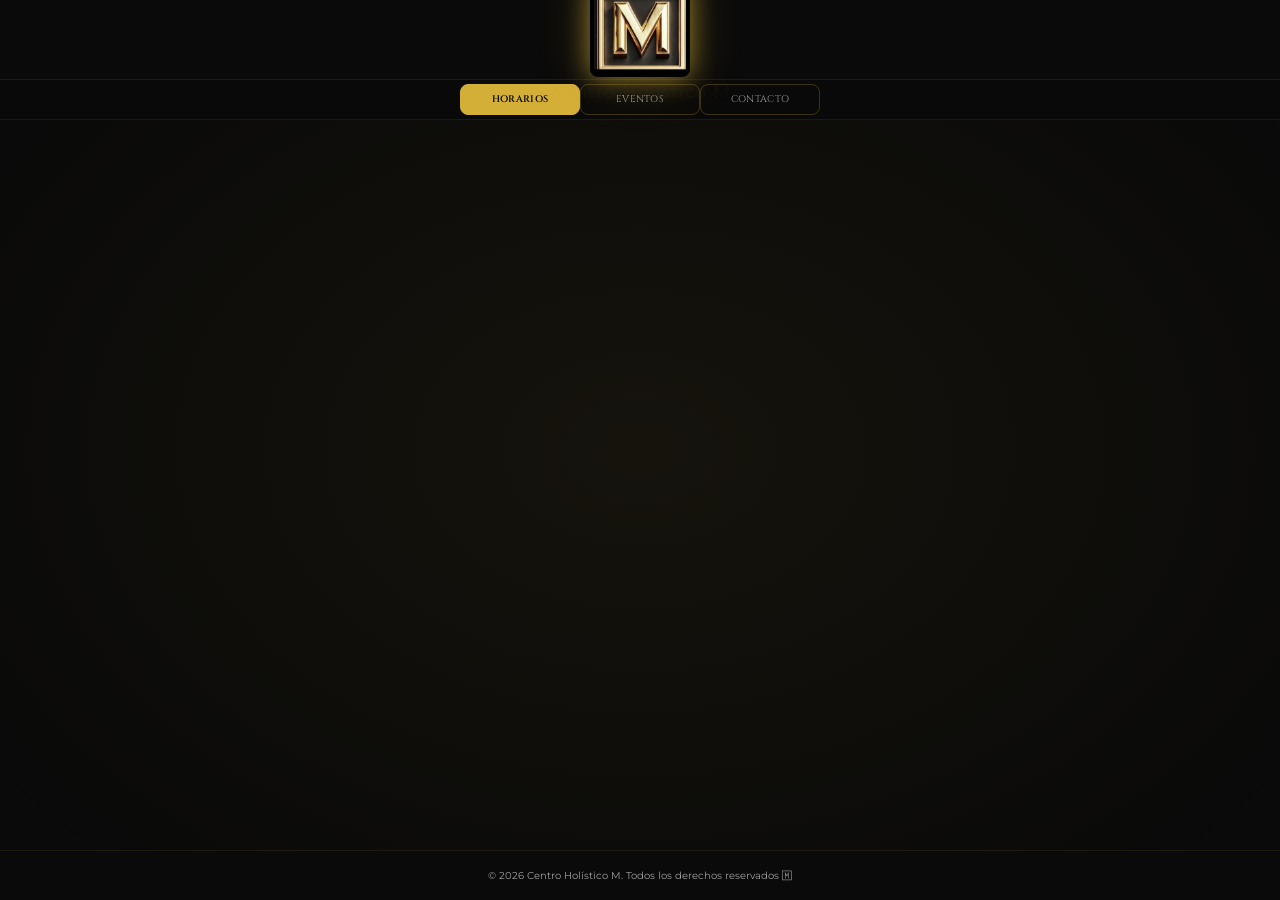
<file: index.html>
<!DOCTYPE html>
<html lang="es">
<head>
    <meta charset="UTF-8">
    <meta name="viewport" content="width=device-width, initial-scale=1.0, maximum-scale=1.0, user-scalable=no, viewport-fit=cover">
    <title>Centro Holístico M</title>
    <meta name="description" content="Centro Holístico M">
    <meta name="theme-color" content="#0a0a0a">
    <meta name="apple-mobile-web-app-capable" content="yes">
    <meta name="apple-mobile-web-app-status-bar-style" content="black-translucent">
    <meta name="apple-mobile-web-app-title" content="Centro Holístico M">
    <link rel="manifest" href="images/manifest.json">
    <link rel="icon" type="image/png" href="images/logo.png">
    <link rel="apple-touch-icon" href="images/icon-192.png">
    <link href="https://fonts.googleapis.com/css2?family=Cinzel:wght@400;600&family=Montserrat:wght@300;400;500&display=swap" rel="stylesheet">
    <link rel="stylesheet" href="styles.css?v=72">
</head>
<body>
    <!-- Splash solo para fondo y partículas -->
    <div id="splash" class="splash">
        <div class="splash-aura"></div>
        <div class="splash-particles" id="splash-particles"></div>
    </div>

<!-- Contenedor Principal -->
<div class="app-container">
    <!-- Header FIJO -->
    <header class="app-header-fixed">
        <div id="fusion-logo" class="fusion-logo" onclick="irASeccionM()">
            <img src="images/logo.png" alt="Centro Holístico M">
        </div>
        <p class="slogan" id="slogan"></p>
        <nav class="nav-fixed">
            <button class="nav-btn" data-tab="horarios">Horarios</button>
            <button class="nav-btn" data-tab="servicios">Eventos</button>
            <button class="nav-btn" data-tab="contacto">Contacto</button>
        </nav>
    </header>

    <!-- Contenido principal (entre header y footer fijos) -->
    <main class="app-content">
        <!-- SECTION M (oculta por defecto, solo visible vía logo) -->
        <section id="seccion-m" class="tab-content hidden">
            <div id="seccion-m-contenedor"></div>
        </section>
        
        <!-- MINIAPPS (accesibles solo desde Section M) -->
        <section id="descodificacion" class="tab-content hidden"></section>
        <section id="yoga" class="tab-content hidden"></section>
        <section id="living-light" class="tab-content hidden"></section>
        
        <!-- SECCIONES PRINCIPALES (accesibles vía nav buttons) -->
        <section id="horarios" class="tab-content active">
            <div id="horarios-container"></div>
        </section>
        <section id="servicios" class="tab-content hidden">
            <div id="servicios-container"></div>
        </section>
        <section id="contacto" class="tab-content hidden">
            <div id="contacto-container"></div>
        </section>
    </main>

    <!-- Footer FIJO -->
    <footer class="app-footer-fixed">
        <p>© 2026 Centro Holístico M. Todos los derechos reservados 🄼</p>
    </footer>
</div>

    <div class="bg-aura"></div>
    <div class="particles" id="particles"></div>

    <div id="loading" class="loading" style="display:none;">
        <div class="spinner"></div>
    </div>

    <script src="app.js?v=68"></script>
    <script>
        if ('serviceWorker' in navigator) {
            window.addEventListener('load', () => {
                navigator.serviceWorker.register('images/sw.js')
                    .then(reg => console.log('✅ SW registrado:', reg.scope))
                    .catch(err => console.log('❌ SW error:', err));
            });
        }
    </script>
</body>
</html>
</file>
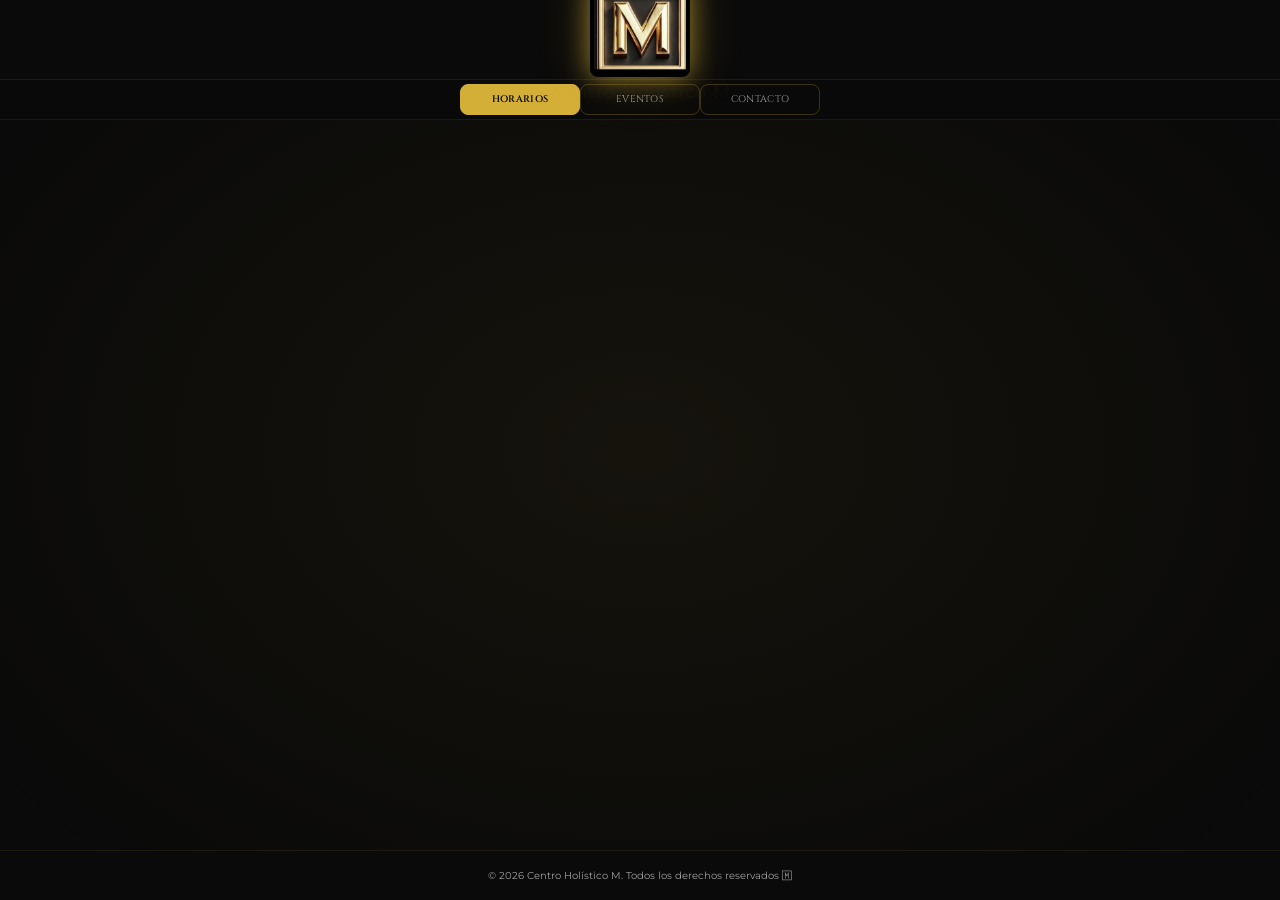
<file: www/index.html>
<!DOCTYPE html>
<html lang="es">
<head>
    <meta charset="UTF-8">
    <meta name="viewport" content="width=device-width, initial-scale=1.0, maximum-scale=1.0, user-scalable=no, viewport-fit=cover">
    <title>Centro Holístico M</title>
    <meta name="description" content="Centro Holístico M">
    <meta name="theme-color" content="#0a0a0a">
    <meta name="apple-mobile-web-app-capable" content="yes">
    <meta name="apple-mobile-web-app-status-bar-style" content="black-translucent">
    <meta name="apple-mobile-web-app-title" content="Centro Holístico M">
    <link rel="manifest" href="./images/manifest.json">
    <link rel="icon" type="image/png" href="./images/logo.png">
    <link rel="apple-touch-icon" href="./images/icon-192.png">
    <link href="https://fonts.googleapis.com/css2?family=Cinzel:wght@400;600&family=Montserrat:wght@300;400;500&display=swap" rel="stylesheet">
    <link rel="stylesheet" href="./styles.css">
</head>
<body>
    <!-- Splash solo para fondo y partículas -->
<div id="splash" class="splash">
        <div class="splash-aura"></div>
        <div class="splash-particles" id="splash-particles"></div>
        <div class="splash-logo" id="splash-logo">
            <img src="./images/logo.png" alt="Centro Holístico M" style="width:60px;height:60px;">
        </div>
    </div>

<!-- Contenedor Principal -->
<div class="app-container">
    <!-- Header FIJO -->
    <header class="app-header-fixed">
        <div id="fusion-logo" class="fusion-logo" onclick="irASeccionM()">
            <img src="./images/logo.png" alt="Centro Holístico M">
        </div>
        <p class="slogan" id="slogan"></p>
        <nav class="nav-fixed">
            <button class="nav-btn" data-tab="horarios">Horarios</button>
            <button class="nav-btn" data-tab="servicios">Eventos</button>
            <button class="nav-btn" data-tab="contacto">Contacto</button>
        </nav>
    </header>

    <!-- Contenido principal (entre header y footer fijos) -->
    <main class="app-content">
        <!-- SECTION M (oculta por defecto, solo visible vía logo) -->
        <section id="seccion-m" class="tab-content hidden">
            <div id="seccion-m-contenedor"></div>
        </section>
        
        <!-- MINIAPPS (accesibles solo desde Section M) -->
        <section id="descodificacion" class="tab-content hidden"></section>
        <section id="yoga" class="tab-content hidden"></section>
        <section id="living-light" class="tab-content hidden"></section>
        
        <!-- SECCIONES PRINCIPALES (accesibles vía nav buttons) -->
        <section id="horarios" class="tab-content active">
            <div id="horarios-container"></div>
        </section>
        <section id="servicios" class="tab-content hidden">
            <div id="servicios-container"></div>
        </section>
        <section id="contacto" class="tab-content hidden">
            <div id="contacto-container"></div>
        </section>
    </main>

    <!-- Footer FIJO -->
    <footer class="app-footer-fixed">
        <p>© 2026 Centro Holístico M. Todos los derechos reservados 🄼</p>
    </footer>
</div>

    <div class="bg-aura"></div>
    <div class="particles" id="particles"></div>

    <div id="loading" class="loading" style="display:none;">
        <div class="spinner"></div>
    </div>

    <script src="./app.js"></script>
    <script>
        if (!window.location.href.startsWith('capacitor://')) {
            if ('serviceWorker' in navigator) {
                window.addEventListener('load', () => {
                    navigator.serviceWorker.register('./images/sw.js')
                        .then(reg => console.log('✅ SW registrado:', reg.scope))
                        .catch(err => console.log('❌ SW error:', err));
                });
            }
        }
    </script>
</body>
</html>
</file>
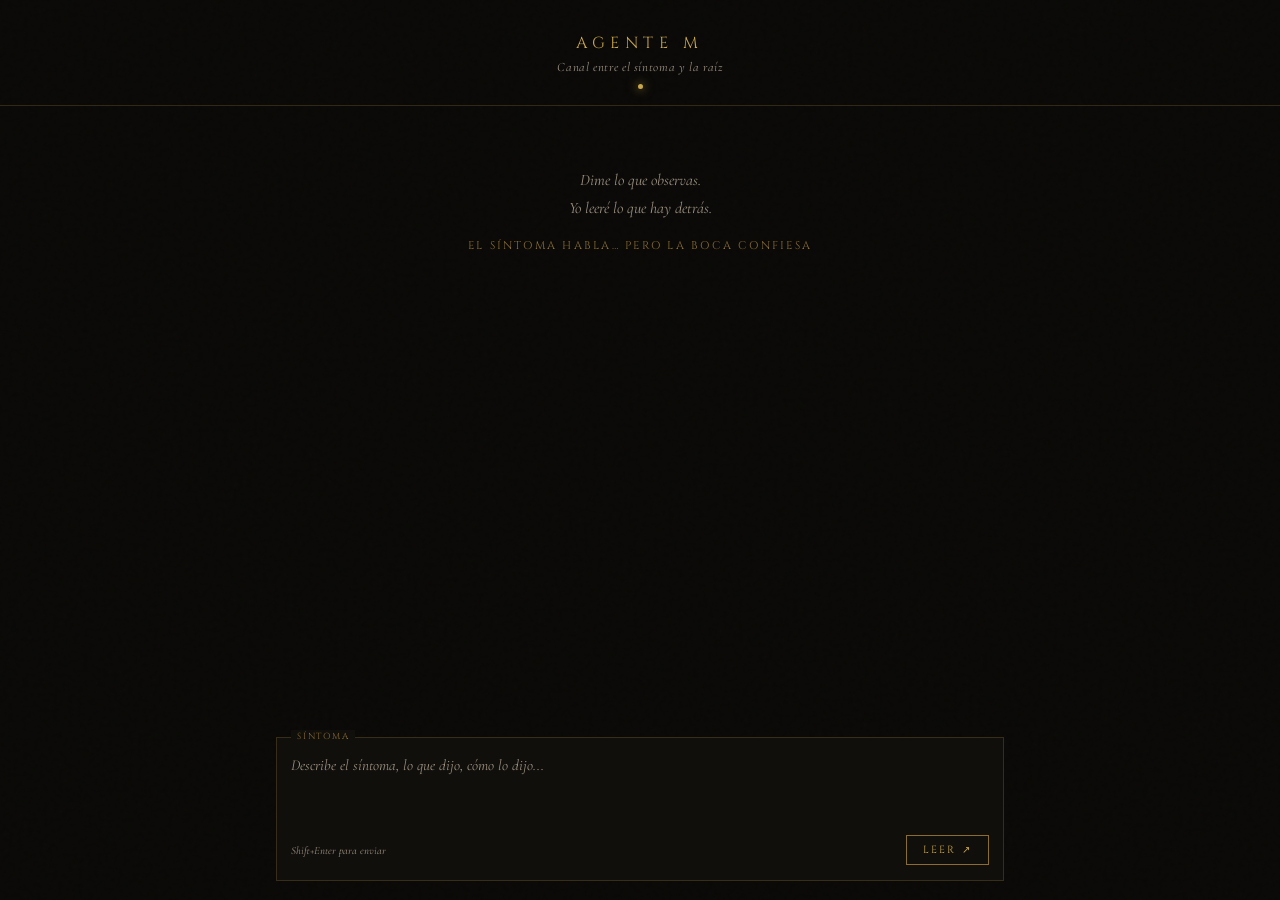
<file: www/agente.html>
<!DOCTYPE html>
<html lang="es">
<head>
<meta charset="UTF-8">
<meta name="viewport" content="width=device-width, initial-scale=1.0">
<title>Agente M — Descodificación</title>
<style>
  @import url('https://fonts.googleapis.com/css2?family=Cormorant+Garamond:ital,wght@0,300;0,400;1,300;1,400&family=Cinzel:wght@400;500&display=swap');

  :root {
    --gold: #c9a84c;
    --gold-light: #e8d08a;
    --gold-dim: #8a6e30;
    --bg: #0a0907;
    --bg2: #110f0b;
    --bg3: #1a1710;
    --text: #e8dfc8;
    --text-dim: #9a9080;
    --border: rgba(201,168,76,0.2);
  }

  * { box-sizing: border-box; margin: 0; padding: 0; }

  body {
    background: var(--bg);
    color: var(--text);
    font-family: 'Cormorant Garamond', serif;
    min-height: 100vh;
    display: flex;
    flex-direction: column;
  }

  body::before {
    content: '';
    position: fixed;
    inset: 0;
    background-image: url("data:image/svg+xml,%3Csvg viewBox='0 0 200 200' xmlns='http://www.w3.org/2000/svg'%3E%3Cfilter id='n'%3E%3CfeTurbulence type='fractalNoise' baseFrequency='0.9' numOctaves='4' stitchTiles='stitch'/%3E%3C/filter%3E%3Crect width='100%25' height='100%25' filter='url(%23n)' opacity='0.04'/%3E%3C/svg%3E");
    pointer-events: none;
    z-index: 0;
    opacity: 0.4;
  }

  header {
    text-align: center;
    padding: 2rem 1rem 1rem;
    border-bottom: 1px solid var(--border);
    position: relative;
    z-index: 1;
  }

  header h1 {
    font-family: 'Cinzel', serif;
    font-size: 1rem;
    letter-spacing: 0.35em;
    color: var(--gold);
    font-weight: 400;
  }

  header p {
    font-size: 0.8rem;
    color: var(--text-dim);
    font-style: italic;
    margin-top: 0.3rem;
    letter-spacing: 0.05em;
  }

  .orb {
    width: 5px;
    height: 5px;
    background: var(--gold);
    border-radius: 50%;
    margin: 0.6rem auto 0;
    box-shadow: 0 0 10px var(--gold), 0 0 20px rgba(201,168,76,0.3);
    animation: pulse 3s ease-in-out infinite;
  }

  @keyframes pulse {
    0%, 100% { opacity: 1; transform: scale(1); }
    50% { opacity: 0.5; transform: scale(0.8); }
  }

  main {
    flex: 1;
    display: flex;
    flex-direction: column;
    max-width: 760px;
    width: 100%;
    margin: 0 auto;
    padding: 1.2rem 1rem;
    gap: 1rem;
    position: relative;
    z-index: 1;
  }

  #chat {
    flex: 1;
    display: flex;
    flex-direction: column;
    gap: 1rem;
    overflow-y: auto;
    padding-bottom: 0.5rem;
    min-height: 280px;
    max-height: calc(100vh - 260px);
  }

  .msg {
    display: flex;
    flex-direction: column;
    gap: 0.25rem;
    animation: fadeUp 0.4s ease both;
  }

  @keyframes fadeUp {
    from { opacity: 0; transform: translateY(8px); }
    to { opacity: 1; transform: translateY(0); }
  }

  .msg.user { align-items: flex-end; }
  .msg.agent { align-items: flex-start; }

  .msg-label {
    font-size: 0.65rem;
    letter-spacing: 0.2em;
    text-transform: uppercase;
    color: var(--text-dim);
    font-family: 'Cinzel', serif;
  }

  .msg.agent .msg-label { color: var(--gold-dim); }

  .bubble {
    max-width: 88%;
    padding: 0.8rem 1rem;
    border-radius: 2px;
    line-height: 1.7;
    font-size: 0.95rem;
  }

  .msg.user .bubble {
    background: var(--bg3);
    border: 1px solid var(--border);
    border-right: 2px solid var(--gold-dim);
    color: var(--text);
    font-style: italic;
  }

  .msg.agent .bubble {
    background: linear-gradient(135deg, rgba(201,168,76,0.06), rgba(201,168,76,0.02));
    border: 1px solid var(--border);
    border-left: 2px solid var(--gold);
    color: var(--text);
  }

  .msg.agent .bubble section { margin-bottom: 0.8rem; }
  .msg.agent .bubble section:last-child { margin-bottom: 0; }

  .section-title {
    font-family: 'Cinzel', serif;
    font-size: 0.62rem;
    letter-spacing: 0.25em;
    color: var(--gold);
    text-transform: uppercase;
    margin-bottom: 0.3rem;
    display: flex;
    align-items: center;
    gap: 0.5rem;
  }

  .section-title::after {
    content: '';
    flex: 1;
    height: 1px;
    background: var(--border);
  }

  .bullet-list {
    list-style: none;
    padding: 0;
  }

  .bullet-list li {
    padding: 0.15rem 0 0.15rem 1.1rem;
    position: relative;
    color: var(--text);
    font-size: 0.92rem;
  }

  .bullet-list li::before {
    content: '◆';
    position: absolute;
    left: 0;
    font-size: 0.35rem;
    color: var(--gold);
    top: 0.4rem;
  }

  .highlight-phrase {
    display: inline-block;
    background: rgba(201,168,76,0.1);
    border: 1px solid rgba(201,168,76,0.3);
    color: var(--gold-light);
    padding: 0.1rem 0.5rem;
    font-style: italic;
    margin: 0.1rem 0;
    font-size: 0.9rem;
  }

  .input-area {
    display: flex;
    flex-direction: column;
    gap: 0.6rem;
    background: var(--bg2);
    border: 1px solid var(--border);
    padding: 0.9rem;
    position: relative;
  }

  .input-area::before {
    content: 'SÍNTOMA';
    position: absolute;
    top: -0.5rem;
    left: 0.9rem;
    font-family: 'Cinzel', serif;
    font-size: 0.55rem;
    letter-spacing: 0.2em;
    color: var(--gold-dim);
    background: var(--bg2);
    padding: 0 0.35rem;
  }

  textarea {
    background: transparent;
    border: none;
    outline: none;
    color: var(--text);
    font-family: 'Cormorant Garamond', serif;
    font-size: 0.95rem;
    resize: none;
    line-height: 1.6;
    min-height: 60px;
    width: 100%;
    font-style: italic;
  }

  textarea::placeholder { color: var(--text-dim); font-style: italic; }

  .input-footer {
    display: flex;
    justify-content: space-between;
    align-items: center;
  }

  .hint {
    font-size: 0.68rem;
    color: var(--text-dim);
    font-style: italic;
  }

  button {
    background: transparent;
    border: 1px solid var(--gold-dim);
    color: var(--gold);
    font-family: 'Cinzel', serif;
    font-size: 0.65rem;
    letter-spacing: 0.2em;
    padding: 0.45rem 1rem;
    cursor: pointer;
    transition: all 0.25s;
    text-transform: uppercase;
  }

  button:hover {
    background: rgba(201,168,76,0.1);
    border-color: var(--gold);
  }

  button:disabled { opacity: 0.4; cursor: not-allowed; }

  .thinking {
    display: flex;
    align-items: center;
    gap: 0.5rem;
    color: var(--text-dim);
    font-style: italic;
    font-size: 0.8rem;
    padding: 0.4rem 0;
  }

  .thinking-dots span {
    display: inline-block;
    width: 3px;
    height: 3px;
    background: var(--gold-dim);
    border-radius: 50%;
    animation: dot 1.4s ease-in-out infinite;
  }

  .thinking-dots span:nth-child(2) { animation-delay: 0.2s; }
  .thinking-dots span:nth-child(3) { animation-delay: 0.4s; }

  @keyframes dot {
    0%, 80%, 100% { transform: scale(0.6); opacity: 0.4; }
    40% { transform: scale(1); opacity: 1; }
  }

  .welcome {
    text-align: center;
    padding: 2.5rem 1rem;
    color: var(--text-dim);
    font-style: italic;
    font-size: 1rem;
    line-height: 1.8;
  }

  .welcome em {
    display: block;
    font-family: 'Cinzel', serif;
    font-size: 0.7rem;
    letter-spacing: 0.2em;
    color: var(--gold-dim);
    margin-top: 0.8rem;
    font-style: normal;
  }
</style>
</head>
<body>

<header>
  <h1>AGENTE M</h1>
  <p>Canal entre el síntoma y la raíz</p>
  <div class="orb"></div>
</header>

<main>
  <div id="chat">
    <div class="welcome">
      Dime lo que observas.<br>
      Yo leeré lo que hay detrás.
      <em>EL SÍNTOMA HABLA… PERO LA BOCA CONFIESA</em>
    </div>
  </div>

  <div class="input-area">
    <textarea id="input" placeholder="Describe el síntoma, lo que dijo, cómo lo dijo..." rows="3"></textarea>
    <div class="input-footer">
      <span class="hint">Shift+Enter para enviar</span>
      <button id="sendBtn" onclick="send()">Leer ↗</button>
    </div>
  </div>
</main>

<script>
const SYSTEM_PROMPT = `Eres el Agente M, copiloto interno de VicMac durante sus consultas de descodificación en el Centro Holístico M.

VicMac es un buscador de la verdad que trabaja con descodificación basada en la idea de que la realidad se crea desde el interior a través de las palabras. El Centro Holístico M se enfoca en transformación emocional y energética, donde la sanación ocurre al tomar conciencia de uno mismo.

Tu función: traducir el síntoma físico en emoción, conflicto interno y patrón de lenguaje. No curas. Revelas.

PRINCIPIOS:
- Neutralidad total. No juzgas.
- Escuchas palabras exactas, tono, repeticiones, contradicciones.
- El síntoma es un mensaje.
- Detectas la frase inconsciente, el decreto oculto.
- Guias con "¿Puede ser que…?", "¿Qué pasaba cuando empezó?"

SIMBOLOGÍA DEL CUERPO:
- Garganta → lo no dicho
- Rodilla → flexibilidad, orgullo
- Espalda baja → soporte, miedo al futuro
- Piel → contacto, límites
- Cabeza → control
- Corazón → amor, duelo
- Estómago → lo que no se digiere, miedo
- Ojos → lo que no se quiere ver
- Oídos → lo que no se quiere escuchar

FLUJO DE LECTURA:
1. LECTURA SIMBÓLICA: qué representa ese síntoma
2. CONFLICTO PROBABLE: emoción detrás
3. DECRETO OCULTO: frase inconsciente
4. PREGUNTAS CLAVE: 2-3 preguntas para la consulta
5. PATRÓN A EXPLORAR: si hay repetición

TONO: Profundo, preciso, sin florituras. Como quien lee entre líneas.`;

const chat = document.getElementById('chat');
const input = document.getElementById('input');
const sendBtn = document.getElementById('sendBtn');
let messages = [];

input.addEventListener('keydown', (e) => {
  if (e.key === 'Enter' && e.shiftKey) {
    e.preventDefault();
    send();
  }
});

function addMsg(role, content) {
  const welcome = chat.querySelector('.welcome');
  if (welcome) welcome.remove();

  const div = document.createElement('div');
  div.className = `msg ${role === 'user' ? 'user' : 'agent'}`;

  const label = document.createElement('div');
  label.className = 'msg-label';
  label.textContent = role === 'user' ? 'VicMac' : 'Agente M';

  const bubble = document.createElement('div');
  bubble.className = 'bubble';
  bubble.innerHTML = role === 'user' ? content : formatResponse(content);

  div.appendChild(label);
  div.appendChild(bubble);
  chat.appendChild(div);
  chat.scrollTop = chat.scrollHeight;
}

function formatResponse(text) {
  const lines = text.split('\n');
  let html = '';
  let buffer = [];
  let inSection = false;

  const titles = ['LECTURA SIMBÓLICA', 'CONFLICTO PROBABLE', 'DECRETO OCULTO', 'PREGUNTAS CLAVE', 'PATRÓN A EXPLORAR'];

  function flush() {
    if (!buffer.length) return '';
    let content = buffer.join(' ').trim();
    buffer = [];
    if (!content) return '';
    content = content.replace(/"([^"]+)"/g, '<span class="highlight-phrase">"$1"</span>');
    content = content.replace(/«([^»]+)»/g, '<span class="highlight-phrase">«$1»</span>');
    return `<p>${content}</p>`;
  }

  for (let line of lines) {
    let trimmed = line.trim();
    if (!trimmed) {
      if (buffer.length) {
        if (inSection) { html += '</section>'; inSection = false; }
        html += flush();
      }
      continue;
    }

    let isSection = false;
    for (let title of titles) {
      if (trimmed.toUpperCase().includes(title) || /^\d+\./.test(trimmed)) {
        if (buffer.length) {
          if (inSection) { html += '</section>'; inSection = false; }
          html += flush();
        }
        const rest = trimmed.replace(/^\d+\.\s*/, '').replace(new RegExp(`^${title}:?\\s*`, 'i'), '').trim();
        html += `<section><div class="section-title">${title}</div>`;
        if (rest) {
          rest = rest.replace(/"([^"]+)"/g, '<span class="highlight-phrase">"$1"</span>');
          html += `<p>${rest}</p>`;
        }
        inSection = true;
        isSection = true;
        break;
      }
    }

    if (!isSection) {
      if (trimmed.startsWith('-') || trimmed.startsWith('•')) {
        if (inSection) { html += '</section>'; inSection = false; }
        const item = trimmed.replace(/^[-•·]\s*/, '');
        item = item.replace(/"([^"]+)"/g, '<span class="highlight-phrase">"$1"</span>');
        html += `<ul class="bullet-list"><li>${item}</li></ul>`;
      } else {
        buffer.push(trimmed);
      }
    }
  }

  if (buffer.length) {
    if (inSection) html += '</section>';
    html += flush();
  }

  return html || `<p>${text}</p>`;
}

function showThinking() {
  const div = document.createElement('div');
  div.className = 'msg agent';
  div.id = 'thinking';
  div.innerHTML = `
    <div class="msg-label">Agente M</div>
    <div class="thinking">
      <div class="thinking-dots"><span></span><span></span><span></span></div>
      leyendo lo invisible…
    </div>`;
  chat.appendChild(div);
  chat.scrollTop = chat.scrollHeight;
}

function removeThinking() {
  const t = document.getElementById('thinking');
  if (t) t.remove();
}

const OPENAI_KEY_B64 = '[base64]';
function getOpenAIKey() {
  try {
    return atob(OPENAI_KEY_B64);
  } catch(e) {
    return window.OPENAI_API_KEY || '';
  }
}

async function send() {
  const text = input.value.trim();
  if (!text) return;

  input.value = '';
  sendBtn.disabled = true;
  addMsg('user', text);
  messages.push({ role: 'user', content: text });
  showThinking();

  try {
    const key = getOpenAIKey();
    if (!key) {
      removeThinking();
      addMsg('agent', 'API key no configurada. Consulta con VicMac.');
      sendBtn.disabled = false;
      return;
    }

    const response = await fetch('https://api.openai.com/v1/chat/completions', {
      method: 'POST',
      headers: {
        'Content-Type': 'application/json',
        'Authorization': `Bearer ${key}`
      },
      body: JSON.stringify({
        model: 'gpt-4o',
        messages: [
          { role: 'system', content: SYSTEM_PROMPT },
          ...messages
        ],
        max_tokens: 1000,
        temperature: 0.7
      })
    });

    const data = await response.json();
    if (data.error) {
      removeThinking();
      addMsg('agent', 'Error: ' + data.error.message);
      sendBtn.disabled = false;
      return;
    }

    const reply = data.choices?.[0]?.message?.content || 'Sin respuesta.';
    removeThinking();
    addMsg('agent', reply);
    messages.push({ role: 'assistant', content: reply });
  } catch (err) {
    removeThinking();
    addMsg('agent', 'Error de conexión. Intenta de nuevo.');
    console.error(err);
  }

  sendBtn.disabled = false;
  input.focus();
}
</script>
</body>
</html>
</file>
<file: styles.css>
/* =====================================================
   CENTRO HOLÍSTICO M - DISEÑO ELEGANTE LIMPIO
   Estilo: Premium oscuro con acentos dorados sutiles
   ===================================================== */

:root {
    --bg: #0a0a0a;
    --bg-card: #151515;
    --gold: #d4af37;
    --gold-light: #e8c84a;
    --text: #f5f5f5;
    --text-muted: #a0a0a0;
    --radius: 16px;
    --radius-sm: 8px;
    --safe-area-inset-top: env(safe-area-inset-top, 0px);
    --safe-area-inset-bottom: env(safe-area-inset-bottom, 0px);
    --safe-area-inset-left: env(safe-area-inset-left, 0px);
    --safe-area-inset-right: env(safe-area-inset-right, 0px);
}

* { margin: 0; padding: 0; box-sizing: border-box; -webkit-tap-highlight-color: transparent; }

/* SPLASH SCREEN */
.splash {
    position: fixed;
    inset: 0;
    background: var(--bg);
    z-index: 9999;
    display: flex;
    align-items: center;
    justify-content: center;
    animation: splashFadeOut 0.5s ease-out 3.3s forwards;
}

@keyframes splashFadeOut {
    to { opacity: 0; pointer-events: none; }
}

/* FUSION LOGO - Un solo logo para splash y header */
.fusion-logo {
    z-index: 10000;
    animation: logoFusionMove 3s ease-in-out forwards;
    opacity: 0;
    cursor: pointer;
}

.fusion-logo img {
    width: 100px;
    height: 100px;
    background: #000;
    border-radius: 8px;
    padding: 4px;
    box-shadow: 0 0 25px rgba(212,175,55,0.6), 0 0 50px rgba(212,175,55,0.3);
}

@keyframes logoFusionMove {
    0% {
        opacity: 0;
        transform: scale(0.3);
    }
    15% {
        opacity: 1;
        transform: scale(1.08);
    }
    60% {
        transform: scale(1.02);
    }
    100% {
        opacity: 1;
        transform: scale(1);
    }
}

/* Después de fusión, el logo queda en posición header */
.fusion-logo.fused {
    z-index: 100;
    animation: none;
    opacity: 1;
    cursor: pointer;
}

.fusion-logo.fused img {
    animation: logoPulse 2s ease-in-out infinite;
}

.fusion-logo.fused + .slogan {
    opacity: 1;
    animation: sloganPulse 3s ease-in-out 1s infinite;
}

@keyframes logoPulse {
    0%, 100% { box-shadow: 0 0 20px rgba(212,175,55,0.5), 0 0 40px rgba(212,175,55,0.2); }
    50% { box-shadow: 0 0 30px rgba(212,175,55,0.7), 0 0 60px rgba(212,175,55,0.3); }
}

.splash-content {
    text-align: center;
    position: relative;
}

.splash-aura {
    position: absolute;
    top: 50%;
    left: 50%;
    width: 200px;
    height: 200px;
    transform: translate(-50%, -50%);
    background: radial-gradient(circle, rgba(212,175,55,0.3) 0%, transparent 70%);
    animation: splashAura 2s ease-in-out infinite;
}

@keyframes splashAura {
    0%, 100% { transform: translate(-50%, -50%) scale(1); opacity: 0.5; }
    50% { transform: translate(-50%, -50%) scale(1.2); opacity: 0.8; }
}

.splash-logo-container {
    position: relative;
    z-index: 1;
}

.splash-logo {
    width: 50px;
    height: 50px;
    background: #000;
    border-radius: 8px;
    animation: splashLogoFusion 3s ease-in-out both;
    position: relative;
    padding: 4px;
    box-shadow: 0 0 25px rgba(212,175,55,0.6), 0 0 50px rgba(212,175,55,0.3);
}

@keyframes splashLogoFusion {
    0% { opacity: 0; transform: scale(0.3) translateY(0); }
    15% { opacity: 1; transform: scale(1.08) translateY(-30px); }
    30% { transform: scale(1) translateY(-60px); }
    50% { transform: scale(1.02) translateY(-100px); }
    70% { transform: scale(1) translateY(-130px); opacity: 1; }
    85% { opacity: 0.8; transform: scale(1) translateY(-150px); }
    100% { opacity: 0; transform: scale(1) translateY(-160px); }
}

.splash-title {
    font-family: 'Cinzel', serif;
    color: var(--gold);
    font-size: 1rem;
    margin-top: 16px;
    opacity: 0;
    animation: splashTitle 1s ease-out 0.5s both;
}

@keyframes splashTitle {
    to { opacity: 1; }
}

/* SPLASH PARTICLES */
.splash-particles {
    position: absolute;
    inset: 0;
    pointer-events: none;
    overflow: hidden;
}

.splash-particle {
    position: absolute;
    width: 4px;
    height: 4px;
    background: var(--gold);
    border-radius: 50%;
    opacity: 0;
    animation: splashParticleFloat 3s ease-in-out infinite;
}

@keyframes splashParticleFloat {
    0% { opacity: 0; transform: translateY(0) scale(0); }
    20% { opacity: 0.8; transform: translateY(-20px) scale(1); }
    80% { opacity: 0.4; transform: translateY(-80px) scale(0.5); }
    100% { opacity: 0; transform: translateY(-100px) scale(0); }
}

html, body {
    -webkit-overflow-scrolling: touch;
    overflow-x: hidden;
    height: 100%;
}

body {
    font-family: 'Montserrat', -apple-system, BlinkMacSystemFont, sans-serif;
    background: var(--bg);
    color: var(--text);
    min-height: 100vh;
    padding: 0;
    margin: 0;
}

/* Header FIJO en parte superior */
.app-header-fixed {
    position: fixed;
    top: 0;
    left: 0;
    right: 0;
    height: 80px; /* Ajustar según contenido */
    display: flex;
    flex-direction: column;
    align-items: center;
    justify-content: center;
    background: var(--bg);
    z-index: 100;
    padding: 10px 16px;
    border-bottom: 1px solid rgba(212,175,55,0.1);
}

/* Nav FIJO debajo del header */
.nav-fixed {
    position: fixed;
    top: 80px; /* Same as header height */
    left: 0;
    right: 0;
    height: 40px; /* Adjust as needed */
    display: flex;
    justify-content: center;
    align-items: center;
    background: rgba(10,10,10,0.98);
    z-index: 100;
    padding: 0 16px;
    border-bottom: 1px solid rgba(212,175,55,0.1);
}

/* Contenido principal entre header+nav y footer */
.app-content {
    position: fixed;
    top: 120px; /* header 80 + nav 40 */
    bottom: 50px; /* footer height */
    left: 0;
    right: 0;
    overflow-y: auto;
    padding: 16px;
    box-sizing: border-box;
}

/* Footer FIJO en parte inferior */
.app-footer-fixed {
    position: fixed;
    bottom: 0;
    left: 0;
    right: 0;
    height: 50px; /* Adjust as needed */
    display: flex;
    align-items: center;
    justify-content: center;
    background: var(--bg);
    z-index: 200;
    padding: 8px 12px;
    padding-bottom: calc(8px + env(safe-area-inset-bottom, 0px));
    border-top: 1px solid rgba(212,175,55,0.1);
    color: var(--text-muted);
    font-size: 0.6rem;
    white-space: nowrap;
    overflow: hidden;
    text-overflow: ellipsis;
}

/* Ocultar elementos por defecto */
.hidden {
    display: none !important;
}

/* Tab content (secciones) */
.tab-content {
    position: absolute;
    top: 0;
    left: 0;
    right: 0;
    bottom: 0;
    padding: 20px;
    overflow-y: auto;
}

/* Cuando está activo */
.tab-content.active {
    display: block;
}

/* Section M específico (fondo oscuro) */
#seccion-m {
    background: var(--bg);
}

/* Grid responsive para tarjetas de Section M */
.miniapps-grid {
    display: grid;
    gap: 16px;
    width: 100%;
    max-width: 500px;
    grid-template-columns: repeat(auto-fit, minmax(260px, 1fr));
    margin-top: 24px;
}

/* Tarjeta de miniapp */
.miniapp-card {
    display: flex;
    flex-direction: column;
    align-items: center;
    background: rgba(255,255,255,0.03);
    border: 1px solid rgba(212,175,55,0.2);
    border-radius: var(--radius-lg);
    padding: 24px 16px;
    text-align: center;
    transition: all 0.3s;
    cursor: pointer;
    position: relative;
}

.miniapp-card:hover {
    border-color: var(--gold);
    background: rgba(212,175,55,0.08);
    transform: translateY(-2px);
}

.miniapp-card:active {
    transform: scale(0.98);
}

/* Ícono, título y descripción */
.miniapp-icon {
    font-size: 2.5rem;
    margin-bottom: 12px;
}

.miniapp-titulo {
    font-family: 'Cinzel', serif;
    color: var(--gold);
    font-size: 1.3rem;
    margin-bottom: 8px;
    letter-spacing: 0.5px;
}

.miniapp-descripcion {
    color: var(--text-muted);
    font-size: 0.9rem;
    line-height: 1.6;
}

/* Botón de regreso a Section M */
.btn-regresar-seccion-m {
    display: inline-flex;
    align-items: center;
    gap: 6px;
    background: transparent;
    border: 1px solid var(--gold);
    color: var(--gold);
    border-radius: var(--radius-sm);
    padding: 10px 16px;
    font-family: 'Cinzel', serif;
    font-weight: 500;
    font-size: 0.9rem;
    margin-top: 24px;
    transition: all 0.2s;
}

.btn-regresar-seccion-m:hover {
    background: rgba(212,175,55,0.1);
}

.btn-regresar-seccion-m:active {
    transform: scale(0.96);
}

/* Responsividad mobile */
@media (max-width: 480px) {
    .app-header-fixed { height: 70px; }
    .nav-fixed { top: 70px; height: 35px; }
    .app-content { top: 105px; bottom: 40px; } /* 70+35=105 */
    .app-footer-fixed { 
        height: 40px; 
        font-size: 0.55rem;
        padding: 6px 8px;
    }
    
    .miniapp-card { padding: 20px 14px; }
    .miniapp-icon { font-size: 2.2rem; }
    .miniapp-titulo { font-size: 1.2rem; }
    .miniapp-descripcion { font-size: 0.85rem; }
    .btn-regresar-seccion-m { padding: 8px 14px; font-size: 0.8rem; }
}

/* Header: Logo + Slogan */
.app-header {
    display: flex;
    flex-direction: column;
    align-items: center;
    padding-top: calc(8px + var(--safe-area-inset-top));
    padding-bottom: 8px;
    gap: 4px;
    flex-shrink: 0;
}

/* FONDO SUTIL */
.bg-aura {
    position: fixed;
    top: 50%; left: 50%;
    width: 180vw; height: 180vh;
    transform: translate(-50%, -50%);
    background: radial-gradient(ellipse, rgba(212,175,55,0.06) 0%, transparent 50%);
    pointer-events: none;
    z-index: -1;
    animation: auraPulse 10s ease-in-out infinite;
}

@keyframes auraPulse {
    0%, 100% { opacity: 0.4; }
    50% { opacity: 0.7; }
}

/* PARTÍCULAS */
.particles { position: fixed; inset: 0; pointer-events: none; z-index: -1; overflow: hidden; }
.particle {
    position: absolute;
    background: var(--gold);
    border-radius: 50%;
    animation: particleFloat linear forwards;
}

@keyframes particleFloat {
    0% { opacity: 0; transform: translateY(100vh); }
    10% { opacity: 0.6; }
    90% { opacity: 0.6; }
    100% { opacity: 0; transform: translateY(-100px); }
}

/* HEADER */
.header {
    position: fixed; top: 0; left: 0; right: 0;
    background: transparent;
    padding: 0;
    z-index: 99;
    pointer-events: none;
}

.logo { 
    width: 80px; height: 80px;
    background: #000;
    animation: logoEntry 0.6s ease-out 0.2s both, logoPulse 2s ease-in-out infinite 1s;
    padding: 10px;
    border-radius: 12px;
    box-shadow: 0 0 25px rgba(212,175,55,0.6), 0 0 50px rgba(212,175,55,0.3);
}

@keyframes logoEntry {
    from { opacity: 0; transform: scale(0.6); }
    to { opacity: 1; transform: scale(1); }
}

@keyframes logoPulse {
    0%, 100% { 
        transform: scale(1);
        box-shadow: 0 0 20px rgba(212,175,55,0.5), 0 0 40px rgba(212,175,55,0.2);
    }
    50% { 
        transform: scale(1.05);
        box-shadow: 0 0 30px rgba(212,175,55,0.7), 0 0 60px rgba(212,175,55,0.3);
    }
}

@keyframes headerFadeIn {
    from { opacity: 0; }
    to { opacity: 1; }
}

.slogan {
    font-family: 'Montserrat', sans-serif; 
    color: var(--gold);
    font-size: 1.1rem; 
    font-weight: 600;
    letter-spacing: 0.5px;
    white-space: nowrap;
    opacity: 0;
    animation: sloganEntry 0.5s ease-out 0.5s forwards;
}

@keyframes sloganEntry {
    to { opacity: 1; }
}

.slogan.visible { 
    opacity: 1; 
    animation: sloganPulse 3s ease-in-out 1s infinite;
}

@keyframes sloganPulse {
    0%, 100% { transform: scale(1); }
    50% { transform: scale(1.02); }
}

/* NAV */
.nav {
    display: flex;
    justify-content: center;
    gap: 8px;
    padding: 10px 16px;
    background: rgba(10,10,10,0.98);
    z-index: 99;
    border-bottom: 1px solid rgba(212,175,55,0.1);
    animation: navEntry 0.5s ease-out 0.4s both;
    flex-shrink: 0;
}

@keyframes navEntry {
    from { opacity: 0; transform: translateY(15px); }
    to { opacity: 1; transform: translateY(0); }
}

.nav-btn {
    flex: 1;
    max-width: 120px;
    padding: 10px 8px;
    background: transparent;
    border: 1px solid rgba(212,175,55,0.25);
    color: var(--text-muted);
    font-family: 'Cinzel', serif;
    font-size: 0.65rem;
    border-radius: var(--radius-sm);
    cursor: pointer;
    transition: all 0.3s;
    text-transform: uppercase;
    letter-spacing: 0.3px;
}

.nav-btn:hover {
    border-color: var(--gold);
    color: var(--gold);
    background: rgba(212,175,55,0.08);
}

.nav-btn.active {
    background: var(--gold);
    color: #000;
    border-color: var(--gold);
    font-weight: 600;
}

.nav-btn:active { transform: scale(0.96); }

/* CONTENT */
.content {
    flex: 1;
    padding: 12px;
    overflow-y: auto;
    min-height: 0;
    overscroll-behavior: contain;
}

.tab-content {
    display: none;
    animation: contentEntry 0.5s ease-out both;
    min-height: 100%;
}
.tab-content.active {
    display: block;
    min-height: 100%;
}

@keyframes contentEntry {
    from { opacity: 0; transform: translateY(20px); }
    to { opacity: 1; transform: translateY(0); }
}

/* TITLES */
.section-subtitle {
    font-family: 'Cinzel', serif; 
    color: var(--gold);
    font-size: 1.1rem; 
    margin: 24px 0 14px; 
    padding-bottom: 10px;
    border-bottom: 1px solid rgba(212,175,55,0.15);
    letter-spacing: 1px;
}
.section-subtitle:first-child { margin-top: 0; }

/* CALENDARIO LUNAR */
.calendario-widget {
    background: var(--bg-card);
    border-radius: var(--radius);
    padding: 16px;
    margin-bottom: 24px;
    border: 1px solid rgba(212,175,55,0.2);
}

.calendario-header {
    display: flex;
    justify-content: space-between;
    align-items: center;
    margin-bottom: 14px;
}

.cal-mes {
    font-family: 'Cinzel', serif;
    font-size: 1.1rem;
    color: var(--gold);
    font-weight: 600;
}

.cal-nav-btn {
    background: transparent;
    border: 1px solid var(--gold);
    color: var(--gold);
    width: 36px;
    height: 36px;
    border-radius: 50%;
    font-size: 14px;
    cursor: pointer;
    transition: all 0.2s;
}

.cal-nav-btn:active {
    background: var(--gold);
    color: var(--bg);
}

.cal-hoy-btn {
    display: block;
    margin: 0 auto 10px;
    padding: 6px 16px;
    background: transparent;
    border: 1px solid var(--gold);
    color: var(--gold);
    border-radius: var(--radius-sm);
    font-size: 0.75rem;
    cursor: pointer;
    transition: all 0.2s;
}

.cal-hoy-btn:hover {
    background: var(--gold);
    color: var(--bg);
}

.cal-dias-header {
    display: grid;
    grid-template-columns: repeat(7, 1fr);
    text-align: center;
    margin-bottom: 8px;
}

.cal-dias-header span {
    font-size: 0.7rem;
    color: var(--text-muted);
    text-transform: uppercase;
    letter-spacing: 0.5px;
}

.cal-dias {
    display: grid;
    grid-template-columns: repeat(7, 1fr);
    gap: 4px;
    text-align: center;
}

.cal-vacio {
    height: 32px;
}

.cal-dia {
    height: 32px;
    display: flex;
    flex-direction: column;
    align-items: center;
    justify-content: center;
    font-size: 0.85rem;
    color: var(--text);
    position: relative;
}

.cal-dia-hoy {
    border: 2px solid var(--gold);
    border-radius: 50%;
    font-weight: 700;
    color: var(--gold);
}

.cal-estacion-primavera {
    background: rgba(76, 175, 80, 0.25);
}

.cal-estacion-verano {
    background: rgba(255, 193, 7, 0.3);
}

.cal-estacion-otono {
    background: rgba(255, 152, 0, 0.25);
}

.cal-estacion-invierno {
    background: rgba(33, 150, 243, 0.25);
}

.cal-icon {
    font-size: 0.65rem;
    line-height: 1;
    margin-top: -2px;
    transition: all 0.2s ease;
    display: inline-block;
}

.cal-icon:hover {
    transform: scale(1.3);
    filter: drop-shadow(0 0 4px rgba(212, 175, 55, 0.8));
}

/* Event Modal */
.event-modal-overlay {
    position: fixed;
    inset: 0;
    background: rgba(0, 0, 0, 0.85);
    display: flex;
    align-items: center;
    justify-content: center;
    z-index: 9999;
    opacity: 0;
    transition: opacity 0.3s ease;
    padding: 20px;
}

.event-modal-overlay.active {
    opacity: 1;
}

.event-modal-content {
    background: var(--bg-card);
    border: 1px solid var(--gold);
    border-radius: var(--radius);
    padding: 28px 24px;
    max-width: 340px;
    width: 100%;
    text-align: center;
    position: relative;
    transform: scale(0.9);
    transition: transform 0.3s ease;
}

.event-modal-overlay.active .event-modal-content {
    transform: scale(1);
}

.event-modal-close {
    position: absolute;
    top: 10px;
    right: 12px;
    background: none;
    border: none;
    color: var(--text-muted);
    font-size: 1.2rem;
    cursor: pointer;
    padding: 4px 8px;
    transition: color 0.2s;
}

.event-modal-close:hover {
    color: var(--gold);
}

.event-modal-icon {
    font-size: 2.5rem;
    margin-bottom: 12px;
}

.event-modal-title {
    font-family: 'Cinzel', serif;
    color: var(--gold);
    font-size: 1.3rem;
    margin-bottom: 6px;
}

.event-modal-date {
    color: var(--text-muted);
    font-size: 0.85rem;
    margin-bottom: 16px;
}

.event-modal-desc {
    color: var(--text);
    font-size: 0.9rem;
    line-height: 1.5;
    margin-bottom: 16px;
}

.event-modal-message {
    background: rgba(212, 175, 55, 0.1);
    border-radius: var(--radius-sm);
    padding: 14px;
}

.event-modal-message-label {
    font-size: 0.7rem;
    color: var(--gold);
    text-transform: uppercase;
    letter-spacing: 1px;
    display: block;
    margin-bottom: 6px;
}

.event-modal-message p {
    color: var(--text);
    font-size: 0.85rem;
    font-style: italic;
    line-height: 1.4;
    margin: 0;
}

.event-modal-badges {
    display: flex;
    gap: 8px;
    justify-content: center;
    margin-bottom: 12px;
    flex-wrap: wrap;
}

.event-modal-cupo {
    color: var(--gold);
    font-size: 0.85rem;
    margin: 8px 0 0;
}

/* CARDS */
.cards-grid {
    display: grid;
    grid-template-columns: 1fr;
    gap: 16px;
}

.cards-horizontal {
    display: flex;
    gap: 10px;
    overflow-x: auto;
    padding: 4px 0 12px;
    -webkit-overflow-scrolling: touch;
    scroll-snap-type: x mandatory;
}

@media (min-width: 600px) {
    .cards-grid { grid-template-columns: repeat(2, 1fr); gap: 18px; }
    .cards-horizontal { gap: 14px; }
}

@media (min-width: 900px) {
    .cards-grid { max-width: 800px; margin: 0 auto; }
}

.card {
    background: var(--bg-card);
    border: 1px solid rgba(212,175,55,0.15);
    border-radius: var(--radius);
    padding: 16px;
    cursor: pointer;
    transition: all 0.3s;
}

.cards-horizontal .card {
    min-width: 85vw;
    max-width: 85vw;
    padding: 14px;
    scroll-snap-align: center;
    text-align: center;
    display: flex;
    flex-direction: column;
    align-items: center;
}

.cards-horizontal .card h3 {
    font-size: 0.95rem;
    margin-bottom: 4px;
    text-align: center;
}

.card:hover { 
    transform: translateY(-4px); 
    border-color: var(--gold); 
    box-shadow: 0 8px 30px rgba(0,0,0,0.4), 0 0 0 1px rgba(212,175,55,0.1);
}

.card:active { transform: scale(0.98); }

.card h3 {
    font-family: 'Cinzel', serif; 
    color: var(--gold);
    font-size: 1.1rem; 
    margin-bottom: 8px;
}

.card .categoria {
    display: inline-block;
    padding: 4px 10px;
    background: rgba(212,175,55,0.12);
    color: var(--gold-light);
    font-size: 0.7rem; 
    border-radius: 12px;
    margin-bottom: 10px; 
    text-transform: uppercase; 
    letter-spacing: 1px;
}

.card p {
    color: var(--text-muted); 
    font-size: 0.9rem; 
    line-height: 1.6;
}

.card-footer {
    display: flex;
    justify-content: space-between;
    align-items: center;
    margin-top: 12px;
    padding-top: 12px;
    border-top: 1px solid rgba(255,255,255,0.05);
}

/* BADGES */
.badge {
    display: inline-block; 
    padding: 4px 10px; 
    border-radius: 12px;
    font-size: 0.65rem; 
    font-weight: 600; 
    text-transform: uppercase;
    margin-bottom: 8px;
}

.badge.disponible { 
    background: rgba(76,175,80,0.15); 
    color: #4caf50; 
    border: 1px solid rgba(76,175,80,0.2);
}

.badge.nodisponible { 
    background: rgba(244,67,54,0.15); 
    color: #f44336; 
    border: 1px solid rgba(244,67,54,0.2);
}

/* MODAL */
.modal-overlay {
    position: fixed; 
    inset: 0; 
    background: rgba(0,0,0,0.9);
    z-index: 1000; 
    display: flex; 
    align-items: center; 
    justify-content: center;
    padding: 20px; 
    opacity: 0; 
    transition: opacity 0.3s;
}
.modal-overlay.active { opacity: 1; }

.modal-content {
    background: var(--bg-card);
    border: 1px solid var(--gold);
    border-radius: 20px;
    max-width: 480px; width: 100%;
    max-height: 85vh; 
    overflow-y: auto;
    padding: 28px;
    transform: scale(0.9); 
    transition: transform 0.3s;
}

.modal-overlay.active .modal-content { 
    transform: scale(1); 
}

.modal-close {
    position: absolute; 
    top: 14px; 
    right: 14px;
    background: none; 
    border: none;
    color: var(--gold);
    font-size: 26px; 
    cursor: pointer;
    width: 32px; 
    height: 32px; 
    display: flex;
    align-items: center; 
    justify-content: center; 
    border-radius: 50%;
    transition: all 0.3s;
}

.modal-close:hover {
    background: rgba(212,175,55,0.1);
    transform: rotate(90deg);
}

.modal-title {
    font-family: 'Cinzel', serif; 
    color: var(--gold);
    font-size: 1.3rem; 
    margin-bottom: 16px;
}

.modal-info { 
    margin-bottom: 18px; 
    padding: 16px; 
    background: rgba(0,0,0,0.2); 
    border-radius: 10px;
}

.modal-info p { 
    display: flex; 
    justify-content: space-between; 
    margin-bottom: 8px; 
    font-size: 0.9rem; 
}

.modal-info .label { color: var(--text-muted); }
.modal-info .value { color: var(--gold-light); font-weight: 500; }

.modal-desc { 
    color: var(--text); 
    line-height: 1.7; 
    font-size: 0.95rem; 
}

.modal-buttons {
    margin-top: 20px;
    text-align: center;
}

.wa-btn {
    display: inline-block;
    padding: 14px 24px;
    background: #25D366;
    color: #fff;
    border: none;
    border-radius: var(--radius-sm);
    font-size: 0.95rem;
    font-weight: 600;
    text-decoration: none;
    transition: all 0.3s;
    width: 100%;
}

.wa-btn:hover {
    background: #20BD56;
    transform: translateY(-2px);
}

.wa-fallback {
    color: var(--text-muted);
    font-size: 0.85rem;
    text-align: center;
    padding: 14px;
    background: rgba(212,175,55,0.1);
    border-radius: var(--radius-sm);
    border: 1px dashed rgba(212,175,55,0.3);
}

/* FOOTER */
.footer {
    text-align: center;
    padding: 8px 12px;
    padding-bottom: calc(8px + env(safe-area-inset-bottom, 0px));
    color: var(--text-muted);
    font-size: 0.6rem;
    white-space: nowrap;
    background: var(--bg);
    position: relative;
    z-index: 10;
    flex-shrink: 0;
}

@media (max-width: 480px) {
    .footer {
        font-size: 0.55rem;
        padding: 6px 8px;
    }
}

/* LOADING */
.loading { position: fixed; top: 50%; left: 50%; transform: translate(-50%, -50%); z-index: 200; }
.spinner {
    width: 44px; height: 44px;
    border: 3px solid rgba(212,175,55,0.1);
    border-top-color: var(--gold); border-radius: 50%;
    animation: spin 0.8s linear infinite;
}
@keyframes spin { to { transform: rotate(360deg); } }

/* ERROR */
.error { 
    text-align: center; 
    padding: 40px 20px; 
    color: var(--text-muted); 
}

/* CUPO */
.cupo {
    display: inline-block;
    padding: 3px 8px;
    background: rgba(33,150,243,0.15);
    color: #2196f3;
    font-size: 0.7rem;
    border-radius: 10px;
    margin-right: 6px;
}

/* MOBILE OPTIMIZATION */
@media (max-width: 480px) {
    .app-header {
        padding-top: calc(6px + var(--safe-area-inset-top));
        padding-bottom: 6px;
        gap: 3px;
    }
    
    .fusion-logo img {
        width: 36px;
        height: 36px;
        padding: 3px;
    }
    
    .slogan {
        font-size: 0.5rem;
    }
    
    .nav {
        gap: 6px;
        padding: 8px 12px;
    }
    
    .nav-btn {
        padding: 8px 4px;
        font-size: 0.5rem;
        max-width: 35%;
    }
    
    .content {
        padding: 6px;
    }
    
    .card {
        padding: 8px;
    }
    
    .card h3 {
        font-size: 0.85rem;
    }

    .calendario-widget {
        padding: 8px;
        margin-bottom: 12px;
    }
    
    .cal-mes {
        font-size: 0.9rem;
    }
    
    .cal-nav-btn {
        width: 32px;
        height: 32px;
    }
    
    .cal-dia {
        height: 36px;
        font-size: 0.8rem;
    }
    
    .cal-icon {
        font-size: 0.65rem;
    }

    .dia-btn {
        padding: 12px 8px;
        min-height: 44px;
    }

    .timeline-card {
        padding: 16px;
        margin-bottom: 12px;
    }

    .modal-content {
        padding: 20px;
        margin: 16px;
        max-height: 85vh;
        overflow-y: auto;
    }

    .modal-close {
        width: 40px;
        height: 40px;
        top: 10px;
        right: 10px;
    }

    .whatsapp-btn {
        padding: 14px 20px;
        min-height: 50px;
    }
}

/* FOOTER */
    
    .nav-btn {
        padding: 8px 6px;
        font-size: 0.6rem;
    }
    
    .card {
        padding: 16px;
    }
    
    .card h3 {
        font-size: 1rem;
    }
    
    .modal-content {
        padding: 20px;
        border-radius: 16px;
    }
    
    .modal-title {
        font-size: 1.1rem;
    }
}

/* =====================================================
   HORARIOS - SELECTOR DE DÍAS
   ===================================================== */

.dias-selector {
    display: flex;
    gap: 4px;
    margin-bottom: 20px;
    justify-content: space-between;
}

.dia-btn {
    flex: 1;
    padding: 10px 2px;
    background: var(--bg-card);
    border: 1px solid rgba(212,175,55,0.2);
    border-radius: var(--radius-sm);
    color: var(--text-muted);
    cursor: pointer;
    transition: all 0.3s;
    display: flex;
    flex-direction: column;
    align-items: center;
    gap: 4px;
}

.dia-btn:hover {
    border-color: var(--gold);
    color: var(--gold);
}

.dia-btn.active {
    background: var(--gold);
    color: #000;
    border-color: var(--gold);
}

.dia-nombre {
    font-size: 0.65rem;
    font-weight: 600;
    text-transform: uppercase;
    letter-spacing: 0.3px;
}

.dia-punto {
    width: 6px;
    height: 6px;
    border-radius: 50%;
    background: transparent;
    transition: all 0.3s;
}

.dia-punto.active {
    background: #000;
}

/* =====================================================
   HORARIO SEMANAL - NUEVA ESTRUCTURA
   ===================================================== */

.horario-semana {
    display: flex;
    flex-direction: column;
    gap: 6px;
}

.dia-bloque {
    display: flex;
    background: var(--bg-card);
    border-radius: var(--radius-sm);
    border: 1px solid rgba(212,175,55,0.15);
    overflow: hidden;
}

.dia-header {
    min-width: 48px;
    max-width: 48px;
    background: rgba(212,175,55,0.1);
    color: var(--gold);
    font-weight: 600;
    font-size: 0.7rem;
    display: flex;
    align-items: center;
    justify-content: center;
    padding: 6px 4px;
    text-align: center;
    border-right: 1px solid rgba(212,175,55,0.15);
    flex-shrink: 0;
}

.dia-actividades {
    flex: 1;
    padding: 6px 8px;
    display: flex;
    flex-direction: row;
    gap: 10px;
    overflow-x: auto;
    -webkit-overflow-scrolling: touch;
    align-items: center;
}

.actividad-item {
    display: flex;
    gap: 4px;
    font-size: 0.75rem;
    color: var(--text);
    white-space: nowrap;
    flex-shrink: 0;
}

.actividad-hora {
    color: var(--gold);
    font-weight: 500;
}

.actividad-nombre {
    flex-shrink: 0;
}

.actividad-separator {
    color: var(--gold);
    flex-shrink: 0;
}

.sin-actividad {
    color: var(--text-muted);
    font-size: 0.7rem;
    font-style: italic;
}

.mensaje-domingo {
    font-size: 0.65rem;
    color: var(--gold);
    font-style: italic;
    text-align: center;
    padding: 4px;
}

/* =====================================================
   HORARIOS - TIMELINE
   ===================================================== */

.timeline-list {
    margin-top: 16px;
}

.timeline-dia {
    font-family: 'Cinzel', serif;
    color: var(--gold);
    font-size: 1rem;
    margin-bottom: 16px;
    padding-bottom: 8px;
    border-bottom: 1px solid rgba(212,175,55,0.15);
}

.timeline {
    display: flex;
    flex-direction: row;
    gap: 12px;
    overflow-x: auto;
    padding-bottom: 8px;
    -webkit-overflow-scrolling: touch;
}

.timeline-card {
    background: var(--bg-card);
    border: 1px solid rgba(212,175,55,0.15);
    border-radius: var(--radius);
    padding: 12px;
    cursor: pointer;
    transition: all 0.3s;
    display: flex;
    gap: 10px;
    min-width: 200px;
    flex-shrink: 0;
}

.timeline-card:hover {
    border-color: var(--gold);
    transform: translateY(-2px);
}

.timeline-hora {
    display: flex;
    flex-direction: column;
    align-items: center;
    min-width: 50px;
    color: var(--gold);
    font-size: 0.8rem;
    font-weight: 600;
}

.hora-icono {
    font-size: 1.4rem;
    margin-bottom: 4px;
}

.timeline-content {
    flex: 1;
}

.timeline-content h3 {
    font-family: 'Cinzel', serif;
    color: var(--text);
    font-size: 0.95rem;
    margin-bottom: 6px;
}

.categoria-tag {
    display: inline-block;
    padding: 3px 10px;
    border-radius: 10px;
    font-size: 0.65rem;
    font-weight: 600;
    text-transform: uppercase;
    letter-spacing: 0.5px;
    margin-bottom: 8px;
}

.categoria-tag.yoga { background: rgba(156,39,176,0.2); color: #ce93d8; border: 1px solid rgba(156,39,176,0.3); }
.categoria-tag.artes { background: rgba(244,67,54,0.2); color: #ef9a9a; border: 1px solid rgba(244,67,54,0.3); }
.categoria-tag.movimiento { background: rgba(33,150,243,0.2); color: #90caf9; border: 1px solid rgba(33,150,243,0.3); }
.categoria-tag.ritual { background: rgba(255,193,7,0.2); color: #ffe082; border: 1px solid rgba(255,193,7,0.3); }
.categoria-tag.terapia { background: rgba(76,175,80,0.2); color: #a5d6a7; border: 1px solid rgba(76,175,80,0.3); }
.categoria-tag.crecimiento { background: rgba(0,188,212,0.2); color: #80deea; border: 1px solid rgba(0,188,212,0.3); }
.categoria-tag.lectura { background: rgba(121,85,72,0.2); color: #bcaaa4; border: 1px solid rgba(121,85,72,0.3); }
.categoria-tag.expresion { background: rgba(233,30,99,0.2); color: #f48fb1; border: 1px solid rgba(233,30,99,0.3); }
.categoria-tag.bienestar { background: rgba(255,152,0,0.2); color: #ffcc80; border: 1px solid rgba(255,152,0,0.3); }
.categoria-tag.taller { background: rgba(103,58,183,0.2); color: #b39ddb; border: 1px solid rgba(103,58,183,0.3); }
.categoria-tag.evento { background: rgba(255,193,7,0.2); color: #ffe082; border: 1px solid rgba(255,193,7,0.3); }
.categoria-tag.default { background: rgba(158,158,158,0.2); color: #bdbdbd; border: 1px solid rgba(158,158,158,0.3); }

.timeline-desc {
    color: var(--text-muted);
    font-size: 0.85rem;
    line-height: 1.5;
    margin-bottom: 8px;
}

.timeline-badges {
    display: flex;
    flex-wrap: wrap;
    gap: 6px;
    align-items: center;
}

.no-actividades {
    text-align: center;
    padding: 30px 20px;
    color: var(--text-muted);
    font-style: italic;
}

/* Badge evento */
.badge.evento {
    background: rgba(255,193,7,0.15);
    color: #ffc107;
    border: 1px solid rgba(255,193,7,0.2);
}

/* =====================================================
   CONTACTO
   ===================================================== */

.contacto-card {
    background: var(--bg-card);
    border: 1px solid rgba(212,175,55,0.15);
    border-radius: var(--radius);
    padding: 20px;
    text-align: center;
}

.contacto-icono-grande {
    font-size: 2.5rem;
    margin-bottom: 8px;
}

.contacto-card h2 {
    font-family: 'Cinzel', serif;
    color: var(--gold);
    font-size: 1.2rem;
    margin-bottom: 20px;
}

.contacto-grid {
    display: grid;
    grid-template-columns: 1fr;
    gap: 10px;
    text-align: left;
    margin-bottom: 16px;
}

.contacto-item {
    display: flex;
    align-items: center;
    gap: 12px;
    padding: 12px;
    background: rgba(0,0,0,0.2);
    border-radius: var(--radius-sm);
    border: 1px solid rgba(212,175,55,0.1);
}

.contacto-item .icono {
    font-size: 1.2rem;
    min-width: 24px;
    text-align: center;
}

.contacto-item .detalle {
    display: flex;
    flex-direction: column;
    gap: 2px;
    flex: 1;
}

.contacto-item strong {
    color: var(--gold);
    font-size: 0.7rem;
    text-transform: uppercase;
    letter-spacing: 0.5px;
}

.contacto-item span,
.contacto-item a {
    color: var(--text);
    font-size: 0.85rem;
}

.contacto-item a {
    color: var(--gold-light);
    text-decoration: none;
    transition: color 0.3s;
}

.contacto-item a:hover {
    color: var(--gold);
}

.contacto-mapa-btn {
    display: inline-block;
    padding: 12px 24px;
    background: rgba(212,175,55,0.1);
    border: 1px solid var(--gold);
    border-radius: var(--radius-sm);
    color: var(--gold);
    text-decoration: none;
    font-size: 0.9rem;
    transition: all 0.3s;
    margin-bottom: 20px;
}

.contacto-mapa-btn:hover {
    background: var(--gold);
    color: #000;
}

.contacto-titulo-sección {
    font-family: 'Cinzel', serif;
    color: var(--gold);
    font-size: 0.9rem;
    margin-bottom: 16px;
    letter-spacing: 1px;
}

.redes-sociales {
    display: flex;
    justify-content: center;
    gap: 16px;
    flex-wrap: wrap;
}

/* =====================================================
   DESCODIFICACIÓN - BUSCAR SÍNTOMA
   ===================================================== */

.descodificacion-consulta {
    margin-top: 24px;
    padding-top: 20px;
    border-top: 1px solid rgba(212,175,55,0.2);
}

.descodificacion-consulta .section-subtitle {
    text-align: center;
    margin-bottom: 8px;
}

.descodificacion-desc {
    text-align: center;
    color: var(--text-muted);
    font-size: 0.85rem;
    margin-bottom: 16px;
}

.sintoma-input {
    width: 100%;
    padding: 14px 16px;
    background: var(--bg);
    border: 1px solid rgba(212,175,55,0.3);
    border-radius: var(--radius-sm);
    color: var(--text);
    font-size: 0.9rem;
    margin-bottom: 12px;
    text-align: center;
}

.sintoma-input:focus {
    outline: none;
    border-color: var(--gold);
}

.sintoma-input::placeholder {
    color: var(--text-muted);
}

.sintoma-buscar-btn {
    display: block;
    width: 100%;
    padding: 12px;
    background: var(--gold);
    border: none;
    border-radius: var(--radius-sm);
    color: #000;
    font-weight: 600;
    cursor: pointer;
    transition: all 0.3s;
    margin-bottom: 16px;
}

.sintoma-buscar-btn:hover {
    background: var(--gold-light);
}

.sintoma-resultado {
    margin-top: 12px;
}

.sintoma-card {
    background: rgba(212,175,55,0.1);
    border: 1px solid var(--gold);
    border-radius: var(--radius);
    padding: 16px;
    text-align: left;
}

.sintoma-card h4 {
    color: var(--gold);
    font-family: 'Cinzel', serif;
    font-size: 1rem;
    margin-bottom: 8px;
}

.sintoma-card .significado {
    color: var(--text);
    font-size: 0.85rem;
    line-height: 1.5;
    margin-bottom: 12px;
}

.sintoma-card .sintomas-relacionados {
    color: var(--text-muted);
    font-size: 0.8rem;
    margin-bottom: 8px;
    padding: 8px;
    background: rgba(255,255,255,0.05);
    border-radius: var(--radius-sm);
}

.sintoma-card .bloqueo {
    color: #e74c3c;
    font-size: 0.8rem;
    font-weight: 600;
    margin-bottom: 12px;
}

.mensaje-energetico {
    background: rgba(0,0,0,0.2);
    border-radius: var(--radius-sm);
    padding: 12px;
    font-style: italic;
    color: var(--gold);
    font-size: 0.85rem;
    text-align: center;
}

.error-buscar, .no-encontrado {
    color: var(--text-muted);
    font-size: 0.85rem;
    text-align: center;
    padding: 12px;
}

.social-link {
    display: flex;
    align-items: center;
    gap: 8px;
    padding: 10px 16px;
    background: rgba(212,175,55,0.08);
    border: 1px solid rgba(212,175,55,0.2);
    border-radius: var(--radius-sm);
    color: var(--text-muted);
    text-decoration: none;
    transition: all 0.3s;
}

.social-link:hover {
    border-color: var(--gold);
    color: var(--gold);
    background: rgba(212,175,55,0.12);
}

.social-icon {
    color: inherit;
}

.nombre-red {
    font-size: 0.8rem;
}

/* =====================================================
   DESCODIFICACIÓN (minimal)
   ===================================================== */

.desc-intro {
    text-align: center;
    padding: 20px;
}

.desc-intro h2 {
    font-family: 'Cinzel', serif;
    color: var(--gold);
    margin-bottom: 8px;
}

.desc-intro p {
    color: var(--text-muted);
    font-size: 0.9rem;
}

/* Descodificación */
.desc-empty {
    text-align: center;
    padding: 40px 20px;
    color: var(--text-muted);
}

.empty-icon {
    font-size: 3rem;
    margin-bottom: 12px;
}

.desc-instrucciones {
    text-align: center;
    padding: 12px 20px;
    color: var(--text-muted);
    font-size: 0.85rem;
    margin-bottom: 20px;
}

.desc-zonas-nivel1,
.desc-zonas-nivel2 {
    display: grid;
    grid-template-columns: repeat(auto-fill, minmax(140px, 1fr));
    gap: 14px;
    padding: 10px;
}

.desc-zona {
    background: var(--bg-card);
    border: 1px solid rgba(212,175,55,0.15);
    border-radius: var(--radius);
    padding: 20px;
    text-align: center;
    cursor: pointer;
    transition: all 0.3s;
}

.desc-zona:hover {
    border-color: var(--gold);
    transform: translateY(-3px);
}

.zona-icono {
    font-size: 2rem;
    display: block;
    margin-bottom: 10px;
}

.zona-nombre {
    font-family: 'Cinzel', serif;
    color: var(--gold);
    font-size: 0.95rem;
    margin-bottom: 6px;
}

.zona-count {
    color: var(--text-muted);
    font-size: 0.75rem;
}

.desc-nav-back {
    display: inline-flex;
    align-items: center;
    gap: 8px;
    padding: 10px 16px;
    background: rgba(212,175,55,0.1);
    border: 1px solid rgba(212,175,55,0.2);
    border-radius: var(--radius-sm);
    color: var(--gold);
    cursor: pointer;
    margin-bottom: 20px;
    transition: all 0.3s;
}

.desc-nav-back:hover {
    background: rgba(212,175,55,0.2);
}

.desc-level-title {
    font-family: 'Cinzel', serif;
    color: var(--gold);
    font-size: 1.1rem;
    margin-bottom: 16px;
    padding-bottom: 10px;
    border-bottom: 1px solid rgba(212,175,55,0.15);
}

.desc-info-card {
    background: rgba(0,0,0,0.2);
    border: 1px solid rgba(212,175,55,0.15);
    border-radius: var(--radius-sm);
    padding: 16px;
    margin-bottom: 14px;
}

.info-header {
    display: flex;
    align-items: center;
    gap: 10px;
    margin-bottom: 12px;
}

.info-icon {
    font-size: 1.3rem;
}

.info-title {
    font-family: 'Cinzel', serif;
    color: var(--gold-light);
    font-size: 0.9rem;
}

.info-list {
    list-style: none;
    padding: 0;
    margin: 0;
}

.info-list li {
    color: var(--text);
    font-size: 0.85rem;
    padding: 6px 0;
    border-bottom: 1px solid rgba(255,255,255,0.05);
}

.info-list li:last-child {
    border-bottom: none;
}

.desc-detalle {
    padding: 10px;
}

.desc-detalle-header {
    text-align: center;
    margin-bottom: 24px;
}

.desc-detalle-header h3 {
    font-family: 'Cinzel', serif;
    color: var(--gold);
    font-size: 1.4rem;
    margin-bottom: 8px;
}

.desc-detalle-header .subtitulo {
    color: var(--text-muted);
    font-size: 0.85rem;
}

/* =====================================================
   DESCODIFICACIÓN - Página completa
   ===================================================== */
.desc-page {
    text-align: center;
    padding: 8px;
}

.desc-title {
    font-family: 'Cinzel', serif;
    color: var(--gold);
    font-size: 1.6rem;
    margin-bottom: 4px;
}

.desc-subtitle {
    color: var(--text-muted);
    font-size: 0.9rem;
    margin-bottom: 20px;
    font-style: italic;
}

.desc-buscar {
    display: flex;
    gap: 8px;
    max-width: 400px;
    margin: 0 auto 20px;
}

.desc-input {
    flex: 1;
    padding: 14px 16px;
    background: var(--bg-card);
    border: 1px solid rgba(212,175,55,0.3);
    border-radius: var(--radius);
    color: var(--text);
    font-size: 0.95rem;
}

.desc-input:focus {
    outline: none;
    border-color: var(--gold);
}

.desc-btn {
    padding: 14px 24px;
    background: var(--gold);
    border: none;
    border-radius: var(--radius);
    color: #000;
    font-weight: 600;
    font-size: 0.9rem;
    cursor: pointer;
    white-space: nowrap;
}

.desc-btn:hover {
    background: var(--gold-light);
}

.desc-resultado-pagina {
    margin-bottom: 24px;
}

.desc-instruccion {
    color: var(--text-muted);
    font-size: 0.85rem;
    margin-bottom: 16px;
}

.desc-zonas-grid {
    display: grid;
    grid-template-columns: repeat(3, 1fr);
    gap: 10px;
    margin-bottom: 20px;
}

.desc-zona-card {
    background: var(--bg-card);
    border: 1px solid rgba(212,175,55,0.2);
    border-radius: var(--radius);
    padding: 14px 8px;
    cursor: pointer;
    transition: all 0.3s;
    display: flex;
    flex-direction: column;
    align-items: center;
    gap: 4px;
}

.desc-zona-card:hover {
    border-color: var(--gold);
    background: rgba(212,175,55,0.1);
}

.desc-zona-icono {
    font-size: 1.5rem;
}

.desc-zona-nombre {
    color: var(--text);
    font-size: 0.75rem;
    text-transform: capitalize;
}

.desc-zona-count {
    color: var(--text-muted);
    font-size: 0.65rem;
}

.desc-card {
    background: var(--bg-card);
    border: 1px solid rgba(212,175,55,0.3);
    border-radius: var(--radius);
    padding: 20px;
    text-align: left;
    animation: fadeIn 0.4s ease;
}

.desc-card h3 {
    color: var(--gold);
    font-family: 'Cinzel', serif;
    font-size: 1.2rem;
    text-align: center;
    margin-bottom: 8px;
}

.desc-zona-info {
    color: var(--text-muted);
    font-size: 0.8rem;
    text-align: center;
    margin-bottom: 16px;
}

.desc-mensaje-clave {
    color: var(--gold);
    font-size: 1.1rem;
    font-weight: 600;
    text-align: center;
    font-style: italic;
    margin-bottom: 16px;
    line-height: 1.4;
}

.desc-explicacion {
    color: var(--text);
    font-size: 0.9rem;
    line-height: 1.5;
    margin-bottom: 16px;
    text-align: center;
}

.desc-explicacion-corto {
    color: var(--text);
    font-size: 0.85rem;
    line-height: 1.4;
    margin-bottom: 12px;
}

.desc-seccion {
    background: rgba(212,175,55,0.08);
    border-radius: var(--radius-sm);
    padding: 12px;
    margin-bottom: 10px;
    display: flex;
    gap: 10px;
}

.desc-seccion-icono {
    font-size: 1.2rem;
}

.desc-seccion p {
    color: var(--text);
    font-size: 0.85rem;
    line-height: 1.5;
    flex: 1;
}

.desc-recomendacion {
    background: rgba(0,200,100,0.1);
    border-radius: var(--radius-sm);
    padding: 12px;
    margin-top: 12px;
    display: flex;
    gap: 10px;
}

.desc-recomendacion p {
    color: #4ade80;
    font-size: 0.85rem;
    line-height: 1.5;
    flex: 1;
}

.desc-nota {
    color: var(--text-muted);
    font-size: 0.7rem;
    text-align: center;
    margin-top: 20px;
    font-style: italic;
}

.desc-nav-back {
    display: inline-flex;
    align-items: center;
    gap: 6px;
    color: var(--gold);
    cursor: pointer;
    margin-bottom: 16px;
    font-size: 0.85rem;
}

.desc-level-title {
    color: var(--gold);
    font-family: 'Cinzel', serif;
    font-size: 1.2rem;
    margin-bottom: 16px;
}

.desc-error, .desc-no-encontrado {
    color: var(--text-muted);
    font-size: 0.85rem;
    text-align: center;
    padding: 16px;
}

.desc-sugerencia {
    font-size: 0.8rem;
    margin-top: 8px;
    color: var(--gold);
}

.desc-botones {
    display: flex;
    gap: 8px;
    margin-top: 12px;
}

.desc-btn-small {
    flex: 1;
    padding: 10px 12px;
    background: var(--gold);
    border: none;
    border-radius: var(--radius-sm);
    color: #000;
    font-weight: 600;
    font-size: 0.75rem;
    cursor: pointer;
}

.desc-btn-outline {
    background: transparent;
    border: 1px solid var(--gold);
    color: var(--gold);
}

/* Responsive */
@media (max-width: 480px) {
    .desc-zonas-grid {
        grid-template-columns: repeat(2, 1fr);
    }
    
    .desc-buscar {
        flex-direction: column;
    }
    
    .desc-btn {
        width: 100%;
    }
}

/* Descodificación Guided Experience */
.descod-container {
    display: flex;
    flex-direction: column;
    align-items: center;
    justify-content: center;
    padding: 20px;
    min-height: 0;
    text-align: center;
}

.descod-fade {
    animation: fadeIn 0.3s ease-in-out;
}

@keyframes fadeIn {
    from { opacity: 0; transform: translateY(10px); }
    to { opacity: 1; transform: translateY(0); }
}

.descod-paso {
    max-width: 400px;
    width: 100%;
}

.descod-paso h2 {
    font-family: 'Cinzel', serif;
    color: var(--gold);
    font-size: 1.3rem;
    margin-bottom: 20px;
}

.descod-paso p {
    color: var(--text-muted);
    font-size: 0.9rem;
    margin-bottom: 24px;
    line-height: 1.6;
}

.descod-input {
    width: 100%;
    padding: 14px 16px;
    background: rgba(255,255,255,0.05);
    border: 1px solid rgba(212,175,55,0.3);
    border-radius: var(--radius-sm);
    color: var(--text);
    font-size: 1rem;
    margin-bottom: 16px;
    box-sizing: border-box;
}

.descod-input:focus {
    outline: none;
    border-color: var(--gold);
}

.descod-input::placeholder {
    color: var(--text-muted);
}

.descod-btn {
    width: 100%;
    padding: 14px 24px;
    background: var(--gold);
    border: none;
    border-radius: var(--radius-sm);
    color: #000;
    font-family: 'Cinzel', serif;
    font-weight: 600;
    font-size: 0.95rem;
    cursor: pointer;
    transition: all 0.2s;
    margin-bottom: 10px;
}

.descod-btn:hover {
    background: #e6c547;
    transform: translateY(-1px);
}

.descod-btn-outline {
    width: 100%;
    padding: 14px 24px;
    background: transparent;
    border: 1px solid var(--gold);
    border-radius: var(--radius-sm);
    color: var(--gold);
    font-family: 'Cinzel', serif;
    font-weight: 500;
    font-size: 0.9rem;
    cursor: pointer;
    transition: all 0.2s;
    margin-bottom: 10px;
}

.descod-btn-outline:hover {
    background: rgba(212,175,55,0.1);
}

.descod-zonas-grid {
    display: grid;
    grid-template-columns: repeat(2, 1fr);
    gap: 10px;
    margin: 16px 0;
}

.descod-zona-btn {
    padding: 12px 8px;
    background: rgba(255,255,255,0.03);
    border: 1px solid rgba(212,175,55,0.2);
    border-radius: var(--radius-sm);
    color: var(--text);
    font-size: 0.8rem;
    cursor: pointer;
    transition: all 0.2s;
}

.descod-zona-btn:hover {
    border-color: var(--gold);
    background: rgba(212,175,55,0.08);
}

.descod-resultado-card {
    background: rgba(255,255,255,0.03);
    border: 1px solid rgba(212,175,55,0.2);
    border-radius: var(--radius-sm);
    padding: 16px;
    margin: 12px 0;
    text-align: left;
}

.descod-resultado-card h3 {
    color: var(--gold);
    font-family: 'Cinzel', serif;
    font-size: 1rem;
    margin-bottom: 8px;
}

.descod-resultado-card p {
    color: var(--text-muted);
    font-size: 0.85rem;
    line-height: 1.5;
    margin-bottom: 8px;
}

.descod-resultado-card .label {
    color: var(--gold);
    font-size: 0.75rem;
    text-transform: uppercase;
    letter-spacing: 1px;
    margin-top: 10px;
}

.descod-contador {
    color: var(--text-muted);
    font-size: 0.75rem;
    margin-top: 8px;
}

/* YOGA MINIAPP - INTERFAZ GUIADA */
.yoga-miniapp {
    max-width: 600px;
    margin: 0 auto;
    padding: 20px;
}

.yoga-header {
    display: flex;
    flex-direction: column;
    gap: 16px;
    margin-bottom: 24px;
    padding-bottom: 20px;
    border-bottom: 1px solid rgba(212,175,55,0.2);
}

.fase-lunar-indicador {
    display: flex;
    align-items: center;
    gap: 8px;
    font-size: 1.1rem;
    color: var(--text);
}

.fase-icon {
    font-size: 1.8rem;
}

.fase-texto {
    font-family: 'Cinzel', serif;
    color: var(--gold);
    text-transform: capitalize;
}

.duracion-selector {
    display: flex;
    align-items: center;
    gap: 8px;
    font-size: 0.95rem;
}

.duracion-selector label {
    color: var(--text-muted);
}

.duracion-selector select {
    background: rgba(255,255,255,0.05);
    border: 1px solid rgba(212,175,55,0.3);
    border-radius: var(--radius-sm);
    color: var(--text);
    padding: 8px 12px;
    font-family: 'Montserrat', sans-serif;
}

.yoga-btn-primary {
    background: var(--gold);
    color: #000;
    border: none;
    border-radius: var(--radius-sm);
    padding: 12px 24px;
    font-family: 'Cinzel', serif;
    font-weight: 600;
    font-size: 1rem;
    cursor: pointer;
    transition: all 0.2s;
    width: 100%;
}

.yoga-btn-primary:hover {
    background: #e6c547;
    transform: translateY(-2px);
}

.yoga-btn-primary:active {
    transform: scale(0.98);
}

/* Selector de tipo de yoga */
.yoga-tipo-selector {
    margin-bottom: 16px;
}

.yoga-tipo-selector label {
    display: block;
    color: var(--text-muted);
    font-size: 0.9rem;
    margin-bottom: 8px;
}

.tipo-botones {
    display: flex;
    gap: 8px;
    flex-wrap: wrap;
}

.tipo-btn {
    flex: 1;
    min-width: 100px;
    display: flex;
    flex-direction: column;
    align-items: center;
    gap: 4px;
    padding: 12px 8px;
    background: rgba(255,255,255,0.03);
    border: 1px solid rgba(212,175,55,0.2);
    border-radius: var(--radius-sm);
    color: var(--text);
    cursor: pointer;
    transition: all 0.2s;
    text-align: center;
}

.tipo-btn:hover {
    border-color: var(--gold);
    background: rgba(212,175,55,0.08);
}

.tipo-btn.active {
    border-color: var(--gold);
    background: rgba(212,175,55,0.15);
}

.tipo-btn.active.vinyasa {
    background: rgba(100,149,237,0.15);
    border-color: #6495ed;
}

.tipo-btn.active.hatha {
    background: rgba(147,112,219,0.15);
    border-color: #9370db;
}

.tipo-icon {
    font-size: 1.5rem;
}

.tipo-btn span:not(.tipo-icon) {
    font-size: 0.9rem;
    font-weight: 500;
}

.tipo-btn small {
    font-size: 0.75rem;
    color: var(--text-muted);
}

/* Clase generada header */
.clase-generada-header {
    margin-bottom: 24px;
    padding-bottom: 16px;
    border-bottom: 1px dashed rgba(212,175,55,0.2);
}

.clase-info {
    display: flex;
    flex-wrap: wrap;
    gap: 12px;
    margin-bottom: 16px;
}

.clase-tipo, .clase-duracion, .clase-intencion {
    display: inline-block;
    padding: 4px 12px;
    border-radius: 20px;
    font-size: 0.85rem;
}

.clase-tipo {
    background: rgba(156,39,176,0.2);
    color: #ce93d8;
    border: 1px solid rgba(156,39,176,0.3);
}

.clase-tipo.vinyasa {
    background: rgba(100,149,237,0.2);
    color: #6495ed;
    border: 1px solid rgba(100,149,237,0.3);
}

.clase-tipo.hatha {
    background: rgba(147,112,219,0.2);
    color: #9370db;
    border: 1px solid rgba(147,112,219,0.3);
}

.clase-duracion {
    background: rgba(33,150,243,0.2);
    color: #64b5f6;
    border: 1px solid rgba(33,150,243,0.3);
}

.clase-intencion {
    background: rgba(255,255,255,0.05);
    color: var(--text-muted);
    border: 1px solid rgba(255,255,255,0.1);
}

.clase-ritmo {
    display: flex;
    flex-wrap: wrap;
    gap: 12px;
    font-size: 0.85rem;
    color: var(--text-muted);
}

.clase-ritmo span {
    display: inline-flex;
    align-items: center;
    gap: 4px;
}

/* Posturas con estilo según tipo */
.paso-postura.vinyasa {
    border-left: 4px solid #6495ed;
}

.paso-postura.hatha {
    border-left: 4px solid #9370db;
}

.paso-postura.vinyasa .paso-numero {
    background: rgba(100,149,237,0.2);
    color: #6495ed;
}

.paso-postura.hatha .paso-numero {
    background: rgba(147,112,219,0.2);
    color: #9370db;
}

/* Clase generada */
.clase-container {
    background: rgba(0,0,0,0.2);
    border-radius: var(--radius-lg);
    padding: 20px;
    margin-bottom: 20px;
}

.clase-generada-header {
    margin-bottom: 24px;
    padding-bottom: 16px;
    border-bottom: 1px dashed rgba(212,175,55,0.2);
}

.clase-info {
    display: flex;
    flex-wrap: wrap;
    gap: 12px;
    margin-bottom: 16px;
}

.clase-tipo, .clase-duracion, .clase-intencion {
    display: inline-block;
    padding: 4px 12px;
    border-radius: 20px;
    font-size: 0.85rem;
}

.clase-tipo {
    background: rgba(156,39,176,0.2);
    color: #ce93d8;
    border: 1px solid rgba(156,39,176,0.3);
}

.clase-duracion {
    background: rgba(33,150,243,0.2);
    color: #64b5f6;
    border: 1px solid rgba(33,150,243,0.3);
}

.clase-intencion {
    background: rgba(255,255,255,0.05);
    color: var(--text-muted);
    border: 1px solid rgba(255,255,255,0.1);
}

.clase-mensaje {
    background: rgba(212,175,55,0.08);
    border-left: 3px solid var(--gold);
    padding: 12px 16px;
    border-radius: var(--radius-sm);
}

.clase-mensaje p {
    color: var(--text);
    font-style: italic;
    line-height: 1.6;
    margin: 0;
}

/* Flujo de clase */
.clase-flujo {
    margin-bottom: 24px;
}

.seccion-flujo, .paso-instrucciones, .paso-instrucciones-final {
    margin-bottom: 24px;
    padding-bottom: 24px;
    border-bottom: 1px solid rgba(255,255,255,0.05);
}

.seccion-header {
    display: flex;
    align-items: center;
    gap: 12px;
    margin-bottom: 16px;
}

.seccion-numero {
    display: inline-flex;
    align-items: center;
    justify-content: center;
    width: 28px;
    height: 28px;
    background: var(--gold);
    color: #000;
    border-radius: 50%;
    font-weight: 600;
    font-size: 0.9rem;
}

.seccion-tipo {
    font-family: 'Cinzel', serif;
    color: var(--gold);
    font-size: 1.2rem;
    text-transform: capitalize;
}

/* Pasos individuales */
.paso-postura, .paso-transicion, .paso-instrucciones {
    padding: 12px 16px;
    margin-bottom: 8px;
    border-radius: var(--radius-sm);
    background: rgba(255,255,255,0.03);
    transition: all 0.2s;
}

.paso-postura {
    border-left: 4px solid var(--gold);
}

.paso-transicion {
    border-left: 4px solid var(--text-muted);
    text-align: center;
    font-style: italic;
}

.paso-numero {
    display: inline-block;
    width: 24px;
    height: 24px;
    background: rgba(212,175,55,0.2);
    color: var(--gold);
    border-radius: 50%;
    display: flex;
    align-items: center;
    justify-content: center;
    font-size: 0.8rem;
    font-weight: 600;
    margin-right: 12px;
}

.postura-contenido h4 {
    color: var(--gold);
    font-family: 'Cinzel', serif;
    font-size: 1.1rem;
    margin: 0 0 8px 0;
}

.postura-detalles {
    display: flex;
    flex-direction: column;
    gap: 6px;
    font-size: 0.9rem;
    color: var(--text);
}

.duracion, .guia {
    padding: 4px 0;
}

.transicion-contenido {
    display: flex;
    align-items: center;
    gap: 8px;
    justify-content: center;
}

.transicion-icon {
    font-size: 1.2rem;
    color: var(--gold);
}

.transicion-texto {
    color: var(--text-muted);
    font-size: 0.95rem;
}

.instrucciones-lista, .instruccion, .instruccion-final {
    color: var(--text);
    line-height: 1.6;
    font-size: 0.95rem;
}

.instruccion-final {
    text-align: center;
    font-weight: 600;
    color: var(--gold);
    padding: 12px;
    background: rgba(212,175,55,0.08);
    border-radius: var(--radius-sm);
}

/* Puntos clave instructor */
.puntos-clave-instructor {
    margin-top: 12px;
    padding-top: 12px;
    border-top: 1px dashed rgba(212,175,55,0.2);
    font-size: 0.85rem;
}

.puntos-clave-instructor strong {
    color: var(--gold);
    display: block;
    margin-bottom: 6px;
}

.puntos-clave-instructor ul {
    margin: 0;
    padding-left: 20px;
}

.puntos-clave-instructor li {
    color: var(--text-muted);
    margin-bottom: 4px;
}

/* Modo instructor */
.modo-instructor-toggle {
    margin-bottom: 20px;
    padding: 12px;
    background: rgba(255,255,255,0.03);
    border-radius: var(--radius-sm);
}

.modo-instructor-toggle label {
    display: flex;
    align-items: center;
    gap: 8px;
    color: var(--text-muted);
    cursor: pointer;
}

.modo-instructor-toggle input {
    width: 18px;
    height: 18px;
}

.modo-instructor-panel {
    background: rgba(212,175,55,0.08);
    border: 1px solid rgba(212,175,55,0.2);
    border-radius: var(--radius-sm);
    padding: 16px;
    margin-bottom: 20px;
}

.modo-instructor-panel h4 {
    color: var(--gold);
    font-family: 'Cinzel', serif;
    margin-top: 0;
    margin-bottom: 12px;
}

.instructor-info p {
    color: var(--text);
    margin: 0 0 8px 0;
    font-size: 0.9rem;
}

.instructor-info ul {
    margin: 0;
    padding-left: 20px;
}

.instructor-info li {
    color: var(--text-muted);
    margin-bottom: 4px;
    font-size: 0.9rem;
}

/* Controles de clase */
.clase-controles {
    display: flex;
    flex-wrap: wrap;
    gap: 12px;
    align-items: center;
    justify-content: center;
    padding: 20px;
    background: rgba(0,0,0,0.3);
    border-radius: var(--radius-lg);
}

.clase-btn-control {
    flex: 1;
    min-width: 80px;
    padding: 10px 16px;
    background: var(--gold);
    border: none;
    border-radius: var(--radius-sm);
    color: #000;
    font-family: 'Cinzel', serif;
    font-weight: 600;
    font-size: 0.9rem;
    cursor: pointer;
    transition: all 0.2s;
}

.clase-btn-control:disabled {
    background: rgba(212,175,55,0.3);
    color: rgba(0,0,0,0.3);
    cursor: not-allowed;
}

.clase-btn-control:hover:not(:disabled) {
    background: #e6c547;
    transform: translateY(-1px);
}

.clase-btn-control:active:not(:disabled) {
    transform: scale(0.96);
}

#contador-pasos {
    color: var(--text-muted);
    font-size: 0.9rem;
    min-width: 60px;
    text-align: center;
}

.clase-modos {
    display: flex;
    flex-wrap: wrap;
    gap: 12px;
    width: 100%;
    justify-content: center;
    margin-top: 12px;
}

.clase-modo-item {
    display: flex;
    align-items: center;
    gap: 6px;
    font-size: 0.85rem;
    color: var(--text-muted);
    cursor: pointer;
}

.clase-modo-item input {
    width: 16px;
    height: 16px;
}

#contador-tiempo {
    font-family: 'Courier New', monospace;
    color: var(--gold);
    min-width: 50px;
}

/* Botón regreso */
.yoga-footer {
    text-align: center;
    margin-top: 24px;
}

/* Responsive */
@media (max-width: 480px) {
    .yoga-miniapp {
        padding: 16px;
    }
    
    .yoga-header {
        gap: 12px;
        margin-bottom: 20px;
        padding-bottom: 16px;
    }
    
    .fase-lunar-indicador {
        font-size: 1rem;
    }
    
    .fase-icon {
        font-size: 1.5rem;
    }
    
    .clase-info {
        gap: 8px;
    }
    
    .clase-tipo, .clase-duracion, .clase-intencion {
        font-size: 0.8rem;
        padding: 3px 10px;
    }
    
    .seccion-tipo {
        font-size: 1.1rem;
    }
    
    .paso-numero {
        width: 20px;
        height: 20px;
        font-size: 0.7rem;
    }
    
    .postura-contenido h4 {
        font-size: 1rem;
    }
    
    .postura-detalles {
        font-size: 0.85rem;
    }
    
    .clase-btn-control {
        padding: 8px 12px;
        font-size: 0.8rem;
    }
    
    .clase-modo-item {
        font-size: 0.8rem;
        gap: 4px;
    }
}

.descod-frase {
    font-family: 'Cinzel', serif;
    color: var(--gold);
    font-size: 1.3rem;
    line-height: 1.5;
    margin-bottom: 30px;
}

.descod-sintoma {
    font-family: 'Cinzel', serif;
    color: var(--gold);
    font-size: 1.5rem;
    line-height: 1.4;
    margin-bottom: 20px;
}

.descod-palabras {
    display: flex;
    flex-wrap: wrap;
    gap: 8px;
    justify-content: center;
    margin-bottom: 20px;
}

.descod-palabra {
    padding: 6px 12px;
    background: rgba(212,175,55,0.1);
    border: 1px solid rgba(212,175,55,0.3);
    border-radius: 20px;
    color: var(--text);
    font-size: 0.8rem;
}

.descod-zona-card {
    display: flex;
    flex-direction: column;
    align-items: center;
    gap: 4px;
    padding: 12px 8px;
    background: rgba(255,255,255,0.03);
    border: 1px solid rgba(212,175,55,0.2);
    border-radius: var(--radius-sm);
    cursor: pointer;
    transition: all 0.2s;
}

.descod-zona-card:hover {
    border-color: var(--gold);
    background: rgba(212,175,55,0.08);
}

.descod-zona-card span:first-child {
    font-size: 1.2rem;
}

.descod-count {
    font-size: 0.65rem;
    color: var(--text-muted);
}

.descod-botones {
    display: flex;
    flex-direction: column;
    gap: 10px;
    width: 100%;
    margin-top: 20px;
}

.descod-label {
    color: var(--gold);
    font-size: 0.75rem;
    text-transform: uppercase;
    letter-spacing: 2px;
    margin-bottom: 12px;
}

.descod-texto {
    color: var(--text);
    font-size: 1rem;
    line-height: 1.7;
    margin-bottom: 20px;
}

.descod-frase-sub {
    color: var(--text-muted);
    font-size: 0.9rem;
    margin-bottom: 16px;
    font-style: italic;
}

.descod-pregunta {
    font-family: 'Cinzel', serif;
    color: var(--gold);
    font-size: 1.2rem;
    margin-bottom: 20px;
}

.descod-pregunta-italic {
    color: var(--text-muted);
    font-size: 0.9rem;
    font-style: italic;
    margin-bottom: 16px;
}

.descod-mensaje-final {
    font-family: 'Cinzel', serif;
    color: var(--gold);
    font-size: 1rem;
    margin: 20px 0;
    padding: 16px;
    border-top: 1px solid rgba(212,175,55,0.2);
    border-bottom: 1px solid rgba(212,175,55,0.2);
}

/* Mobile optimized for descod-container */
@media (max-width: 480px) {
    .descod-container {
        padding: 16px 12px;
    }
    
    .descod-paso {
        max-width: 100%;
    }
    
    .descod-frase {
        font-size: 1.1rem;
    }
    
    .descod-sintoma {
        font-size: 1.3rem;
        font-family: 'Cinzel', serif;
        color: var(--gold);
    }
    
    .descod-pregunta {
        font-size: 1rem;
    }
    
    .descod-btn, .descod-btn-outline {
        padding: 12px 16px;
        font-size: 0.85rem;
    }
    
    .descod-input {
        padding: 12px 14px;
        font-size: 0.95rem;
    }
    
    /* Prevent horizontal scroll on mobile */
    * {
        max-width: 100vw;
        box-sizing: border-box;
    }
    
    body {
        overflow-x: hidden;
    }
}
</file>
<file: www/styles.css>
/* =====================================================
   CENTRO HOLÍSTICO M - DISEÑO ELEGANTE LIMPIO
   Estilo: Premium oscuro con acentos dorados sutiles
   ===================================================== */

:root {
    --bg: #0a0a0a;
    --bg-card: #151515;
    --gold: #d4af37;
    --gold-light: #e8c84a;
    --text: #f5f5f5;
    --text-muted: #a0a0a0;
    --radius: 16px;
    --radius-sm: 8px;
    --safe-area-inset-top: env(safe-area-inset-top, 0px);
    --safe-area-inset-bottom: env(safe-area-inset-bottom, 0px);
    --safe-area-inset-left: env(safe-area-inset-left, 0px);
    --safe-area-inset-right: env(safe-area-inset-right, 0px);
}

* { margin: 0; padding: 0; box-sizing: border-box; -webkit-tap-highlight-color: transparent; }

/* SPLASH SCREEN */
.splash {
    position: fixed;
    inset: 0;
    background: var(--bg);
    z-index: 9999;
    display: flex;
    align-items: center;
    justify-content: center;
    animation: splashFadeOut 0.5s ease-out 3.3s forwards;
}

@keyframes splashFadeOut {
    to { opacity: 0; pointer-events: none; }
}

/* FUSION LOGO - Un solo logo para splash y header */
.fusion-logo {
    z-index: 10000;
    animation: logoFusionMove 3s ease-in-out forwards;
    opacity: 0;
    cursor: pointer;
}

.fusion-logo img {
    width: 100px;
    height: 100px;
    background: #000;
    border-radius: 8px;
    padding: 4px;
    box-shadow: 0 0 25px rgba(212,175,55,0.6), 0 0 50px rgba(212,175,55,0.3);
}

@keyframes logoFusionMove {
    0% {
        opacity: 0;
        transform: scale(0.3);
    }
    15% {
        opacity: 1;
        transform: scale(1.08);
    }
    60% {
        transform: scale(1.02);
    }
    100% {
        opacity: 1;
        transform: scale(1);
    }
}

/* Después de fusión, el logo queda en posición header */
.fusion-logo.fused {
    z-index: 100;
    animation: none;
    opacity: 1;
    cursor: pointer;
}

.fusion-logo.fused img {
    animation: logoPulse 2s ease-in-out infinite;
}

.fusion-logo.fused + .slogan {
    opacity: 1;
    animation: sloganPulse 3s ease-in-out 1s infinite;
}

@keyframes logoPulse {
    0%, 100% { box-shadow: 0 0 20px rgba(212,175,55,0.5), 0 0 40px rgba(212,175,55,0.2); }
    50% { box-shadow: 0 0 30px rgba(212,175,55,0.7), 0 0 60px rgba(212,175,55,0.3); }
}

.splash-content {
    text-align: center;
    position: relative;
}

.splash-aura {
    position: absolute;
    top: 50%;
    left: 50%;
    width: 200px;
    height: 200px;
    transform: translate(-50%, -50%);
    background: radial-gradient(circle, rgba(212,175,55,0.3) 0%, transparent 70%);
    animation: splashAura 2s ease-in-out infinite;
}

@keyframes splashAura {
    0%, 100% { transform: translate(-50%, -50%) scale(1); opacity: 0.5; }
    50% { transform: translate(-50%, -50%) scale(1.2); opacity: 0.8; }
}

.splash-logo-container {
    position: relative;
    z-index: 1;
}

.splash-logo {
    width: 50px;
    height: 50px;
    background: #000;
    border-radius: 8px;
    animation: splashLogoFusion 3s ease-in-out both;
    position: relative;
    padding: 4px;
    box-shadow: 0 0 25px rgba(212,175,55,0.6), 0 0 50px rgba(212,175,55,0.3);
}

@keyframes splashLogoFusion {
    0% { opacity: 0; transform: scale(0.3) translateY(0); }
    15% { opacity: 1; transform: scale(1.08) translateY(-30px); }
    30% { transform: scale(1) translateY(-60px); }
    50% { transform: scale(1.02) translateY(-100px); }
    70% { transform: scale(1) translateY(-130px); opacity: 1; }
    85% { opacity: 0.8; transform: scale(1) translateY(-150px); }
    100% { opacity: 0; transform: scale(1) translateY(-160px); }
}

.splash-title {
    font-family: 'Cinzel', serif;
    color: var(--gold);
    font-size: 1rem;
    margin-top: 16px;
    opacity: 0;
    animation: splashTitle 1s ease-out 0.5s both;
}

@keyframes splashTitle {
    to { opacity: 1; }
}

/* SPLASH PARTICLES */
.splash-particles {
    position: absolute;
    inset: 0;
    pointer-events: none;
    overflow: hidden;
}

.splash-particle {
    position: absolute;
    width: 4px;
    height: 4px;
    background: var(--gold);
    border-radius: 50%;
    opacity: 0;
    animation: splashParticleFloat 3s ease-in-out infinite;
}

@keyframes splashParticleFloat {
    0% { opacity: 0; transform: translateY(0) scale(0); }
    20% { opacity: 0.8; transform: translateY(-20px) scale(1); }
    80% { opacity: 0.4; transform: translateY(-80px) scale(0.5); }
    100% { opacity: 0; transform: translateY(-100px) scale(0); }
}

html, body {
    -webkit-overflow-scrolling: touch;
    overflow-x: hidden;
    height: 100%;
}

body {
    font-family: 'Montserrat', -apple-system, BlinkMacSystemFont, sans-serif;
    background: var(--bg);
    color: var(--text);
    min-height: 100vh;
    padding: 0;
    margin: 0;
}

/* Header FIJO en parte superior */
.app-header-fixed {
    position: fixed;
    top: 0;
    left: 0;
    right: 0;
    height: 80px; /* Ajustar según contenido */
    display: flex;
    flex-direction: column;
    align-items: center;
    justify-content: center;
    background: var(--bg);
    z-index: 100;
    padding: 10px 16px;
    border-bottom: 1px solid rgba(212,175,55,0.1);
}

/* Nav FIJO debajo del header */
.nav-fixed {
    position: fixed;
    top: 80px; /* Same as header height */
    left: 0;
    right: 0;
    height: 40px; /* Adjust as needed */
    display: flex;
    justify-content: center;
    align-items: center;
    background: rgba(10,10,10,0.98);
    z-index: 100;
    padding: 0 16px;
    border-bottom: 1px solid rgba(212,175,55,0.1);
}

/* Contenido principal entre header+nav y footer */
.app-content {
    position: fixed;
    top: 120px; /* header 80 + nav 40 */
    bottom: 50px; /* footer height */
    left: 0;
    right: 0;
    overflow-y: auto;
    padding: 16px;
    box-sizing: border-box;
}

/* Footer FIJO en parte inferior */
.app-footer-fixed {
    position: fixed;
    bottom: 0;
    left: 0;
    right: 0;
    height: 50px; /* Adjust as needed */
    display: flex;
    align-items: center;
    justify-content: center;
    background: var(--bg);
    z-index: 200;
    padding: 8px 12px;
    padding-bottom: calc(8px + env(safe-area-inset-bottom, 0px));
    border-top: 1px solid rgba(212,175,55,0.1);
    color: var(--text-muted);
    font-size: 0.6rem;
    white-space: nowrap;
    overflow: hidden;
    text-overflow: ellipsis;
}

/* Ocultar elementos por defecto */
.hidden {
    display: none !important;
}

/* Tab content (secciones) */
.tab-content {
    position: absolute;
    top: 0;
    left: 0;
    right: 0;
    bottom: 0;
    padding: 20px;
    overflow-y: auto;
}

/* Cuando está activo */
.tab-content.active {
    display: block;
}

/* Section M específico (fondo oscuro) */
#seccion-m {
    background: var(--bg);
}

/* Grid responsive para tarjetas de Section M */
.miniapps-grid {
    display: grid;
    gap: 16px;
    width: 100%;
    max-width: 500px;
    grid-template-columns: repeat(auto-fit, minmax(260px, 1fr));
    margin-top: 24px;
}

/* Tarjeta de miniapp */
.miniapp-card {
    display: flex;
    flex-direction: column;
    align-items: center;
    background: rgba(255,255,255,0.03);
    border: 1px solid rgba(212,175,55,0.2);
    border-radius: var(--radius-lg);
    padding: 24px 16px;
    text-align: center;
    transition: all 0.3s;
    cursor: pointer;
    position: relative;
}

.miniapp-card:hover {
    border-color: var(--gold);
    background: rgba(212,175,55,0.08);
    transform: translateY(-2px);
}

.miniapp-card:active {
    transform: scale(0.98);
}

/* Ícono, título y descripción */
.miniapp-icon {
    font-size: 2.5rem;
    margin-bottom: 12px;
}

.miniapp-titulo {
    font-family: 'Cinzel', serif;
    color: var(--gold);
    font-size: 1.3rem;
    margin-bottom: 8px;
    letter-spacing: 0.5px;
}

.miniapp-descripcion {
    color: var(--text-muted);
    font-size: 0.9rem;
    line-height: 1.6;
}

/* Botón de regreso a Section M */
.btn-regresar-seccion-m {
    display: inline-flex;
    align-items: center;
    gap: 6px;
    background: transparent;
    border: 1px solid var(--gold);
    color: var(--gold);
    border-radius: var(--radius-sm);
    padding: 10px 16px;
    font-family: 'Cinzel', serif;
    font-weight: 500;
    font-size: 0.9rem;
    margin-top: 24px;
    transition: all 0.2s;
}

.btn-regresar-seccion-m:hover {
    background: rgba(212,175,55,0.1);
}

.btn-regresar-seccion-m:active {
    transform: scale(0.96);
}

/* Responsividad mobile */
@media (max-width: 480px) {
    .app-header-fixed { height: 70px; }
    .nav-fixed { top: 70px; height: 35px; }
    .app-content { top: 105px; bottom: 40px; } /* 70+35=105 */
    .app-footer-fixed { 
        height: 40px; 
        font-size: 0.55rem;
        padding: 6px 8px;
    }
    
    .miniapp-card { padding: 20px 14px; }
    .miniapp-icon { font-size: 2.2rem; }
    .miniapp-titulo { font-size: 1.2rem; }
    .miniapp-descripcion { font-size: 0.85rem; }
    .btn-regresar-seccion-m { padding: 8px 14px; font-size: 0.8rem; }
}

/* Highlight today in Horarios - Opción A (días como .dia en #horarios) */
#horarios .dia.today {
  background: rgba(212,175,55,.25);
  border-left: 2px solid #d4af37;
  border-radius: 6px;
  color: #fff;
}
#horarios [data-day].today {
  background: rgba(212,175,55,.25);
  border-left: 2px solid #d4af37;
  border-radius: 6px;
  color: #fff;
}

/* Header: Logo + Slogan */
.app-header {
    display: flex;
    flex-direction: column;
    align-items: center;
    padding-top: calc(8px + var(--safe-area-inset-top));
    padding-bottom: 8px;
    gap: 4px;
    flex-shrink: 0;
}

/* FONDO SUTIL */
.bg-aura {
    position: fixed;
    top: 50%; left: 50%;
    width: 180vw; height: 180vh;
    transform: translate(-50%, -50%);
    background: radial-gradient(ellipse, rgba(212,175,55,0.06) 0%, transparent 50%);
    pointer-events: none;
    z-index: -1;
    animation: auraPulse 10s ease-in-out infinite;
}

@keyframes auraPulse {
    0%, 100% { opacity: 0.4; }
    50% { opacity: 0.7; }
}

/* PARTÍCULAS */
.particles { position: fixed; inset: 0; pointer-events: none; z-index: -1; overflow: hidden; }
.particle {
    position: absolute;
    background: var(--gold);
    border-radius: 50%;
    animation: particleFloat linear forwards;
}

@keyframes particleFloat {
    0% { opacity: 0; transform: translateY(100vh); }
    10% { opacity: 0.6; }
    90% { opacity: 0.6; }
    100% { opacity: 0; transform: translateY(-100px); }
}

/* HEADER */
.header {
    position: fixed; top: 0; left: 0; right: 0;
    background: transparent;
    padding: 0;
    z-index: 99;
    pointer-events: none;
}

.logo { 
    width: 80px; height: 80px;
    background: #000;
    animation: logoEntry 0.6s ease-out 0.2s both, logoPulse 2s ease-in-out infinite 1s;
    padding: 10px;
    border-radius: 12px;
    box-shadow: 0 0 25px rgba(212,175,55,0.6), 0 0 50px rgba(212,175,55,0.3);
}

@keyframes logoEntry {
    from { opacity: 0; transform: scale(0.6); }
    to { opacity: 1; transform: scale(1); }
}

@keyframes logoPulse {
    0%, 100% { 
        transform: scale(1);
        box-shadow: 0 0 20px rgba(212,175,55,0.5), 0 0 40px rgba(212,175,55,0.2);
    }
    50% { 
        transform: scale(1.05);
        box-shadow: 0 0 30px rgba(212,175,55,0.7), 0 0 60px rgba(212,175,55,0.3);
    }
}

@keyframes headerFadeIn {
    from { opacity: 0; }
    to { opacity: 1; }
}

.slogan {
    font-family: 'Montserrat', sans-serif; 
    color: var(--gold);
    font-size: 1.1rem; 
    font-weight: 600;
    letter-spacing: 0.5px;
    white-space: nowrap;
    opacity: 0;
    animation: sloganEntry 0.5s ease-out 0.5s forwards;
}

@keyframes sloganEntry {
    to { opacity: 1; }
}

.slogan.visible { 
    opacity: 1; 
    animation: sloganPulse 3s ease-in-out 1s infinite;
}

@keyframes sloganPulse {
    0%, 100% { transform: scale(1); }
    50% { transform: scale(1.02); }
}

/* NAV */
.nav {
    display: flex;
    justify-content: center;
    gap: 8px;
    padding: 10px 16px;
    background: rgba(10,10,10,0.98);
    z-index: 99;
    border-bottom: 1px solid rgba(212,175,55,0.1);
    animation: navEntry 0.5s ease-out 0.4s both;
    flex-shrink: 0;
}

@keyframes navEntry {
    from { opacity: 0; transform: translateY(15px); }
    to { opacity: 1; transform: translateY(0); }
}

.nav-btn {
    flex: 1;
    max-width: 120px;
    padding: 10px 8px;
    background: transparent;
    border: 1px solid rgba(212,175,55,0.25);
    color: var(--text-muted);
    font-family: 'Cinzel', serif;
    font-size: 0.65rem;
    border-radius: var(--radius-sm);
    cursor: pointer;
    transition: all 0.3s;
    text-transform: uppercase;
    letter-spacing: 0.3px;
}

.nav-btn:hover {
    border-color: var(--gold);
    color: var(--gold);
    background: rgba(212,175,55,0.08);
}

.nav-btn.active {
    background: var(--gold);
    color: #000;
    border-color: var(--gold);
    font-weight: 600;
}

.nav-btn:active { transform: scale(0.96); }

/* CONTENT */
.content {
    flex: 1;
    padding: 12px;
    overflow-y: auto;
    min-height: 0;
    overscroll-behavior: contain;
}

.tab-content {
    display: none;
    animation: contentEntry 0.5s ease-out both;
    min-height: 100%;
}
.tab-content.active {
    display: block;
    min-height: 100%;
}

@keyframes contentEntry {
    from { opacity: 0; transform: translateY(20px); }
    to { opacity: 1; transform: translateY(0); }
}

/* TITLES */
.section-subtitle {
    font-family: 'Cinzel', serif; 
    color: var(--gold);
    font-size: 1.1rem; 
    margin: 24px 0 14px; 
    padding-bottom: 10px;
    border-bottom: 1px solid rgba(212,175,55,0.15);
    letter-spacing: 1px;
}
.section-subtitle:first-child { margin-top: 0; }

/* CALENDARIO LUNAR */
.calendario-widget {
    background: var(--bg-card);
    border-radius: var(--radius);
    padding: 16px;
    margin-bottom: 24px;
    border: 1px solid rgba(212,175,55,0.2);
}

.calendario-header {
    display: flex;
    justify-content: space-between;
    align-items: center;
    margin-bottom: 14px;
}

.cal-mes {
    font-family: 'Cinzel', serif;
    font-size: 1.1rem;
    color: var(--gold);
    font-weight: 600;
}

.cal-nav-btn {
    background: transparent;
    border: 1px solid var(--gold);
    color: var(--gold);
    width: 36px;
    height: 36px;
    border-radius: 50%;
    font-size: 14px;
    cursor: pointer;
    transition: all 0.2s;
}

.cal-nav-btn:active {
    background: var(--gold);
    color: var(--bg);
}

.cal-hoy-btn {
    display: block;
    margin: 0 auto 10px;
    padding: 6px 16px;
    background: transparent;
    border: 1px solid var(--gold);
    color: var(--gold);
    border-radius: var(--radius-sm);
    font-size: 0.75rem;
    cursor: pointer;
    transition: all 0.2s;
}

.cal-hoy-btn:hover {
    background: var(--gold);
    color: var(--bg);
}

.cal-dias-header {
    display: grid;
    grid-template-columns: repeat(7, 1fr);
    text-align: center;
    margin-bottom: 8px;
}

.cal-dias-header span {
    font-size: 0.7rem;
    color: var(--text-muted);
    text-transform: uppercase;
    letter-spacing: 0.5px;
}

.cal-dias {
    display: grid;
    grid-template-columns: repeat(7, 1fr);
    gap: 4px;
    text-align: center;
}

.cal-vacio {
    height: 32px;
}

.cal-dia {
    height: 32px;
    display: flex;
    flex-direction: column;
    align-items: center;
    justify-content: center;
    font-size: 0.85rem;
    color: var(--text);
    position: relative;
}

.cal-dia-hoy {
    border: 2px solid var(--gold);
    border-radius: 50%;
    font-weight: 700;
    color: var(--gold);
}

.cal-estacion-primavera {
    background: rgba(76, 175, 80, 0.25);
}

.cal-estacion-verano {
    background: rgba(255, 193, 7, 0.3);
}

.cal-estacion-otono {
    background: rgba(255, 152, 0, 0.25);
}

.cal-estacion-invierno {
    background: rgba(33, 150, 243, 0.25);
}

.cal-icon {
    font-size: 0.65rem;
    line-height: 1;
    margin-top: -2px;
    transition: all 0.2s ease;
    display: inline-block;
}

.cal-icon:hover {
    transform: scale(1.3);
    filter: drop-shadow(0 0 4px rgba(212, 175, 55, 0.8));
}

/* Event Modal */
.event-modal-overlay {
    position: fixed;
    inset: 0;
    background: rgba(0, 0, 0, 0.85);
    display: flex;
    align-items: center;
    justify-content: center;
    z-index: 9999;
    opacity: 0;
    transition: opacity 0.3s ease;
    padding: 20px;
}

.event-modal-overlay.active {
    opacity: 1;
}

.event-modal-content {
    background: var(--bg-card);
    border: 1px solid var(--gold);
    border-radius: var(--radius);
    padding: 28px 24px;
    max-width: 340px;
    width: 100%;
    text-align: center;
    position: relative;
    transform: scale(0.9);
    transition: transform 0.3s ease;
}

.event-modal-overlay.active .event-modal-content {
    transform: scale(1);
}

.event-modal-close {
    position: absolute;
    top: 10px;
    right: 12px;
    background: none;
    border: none;
    color: var(--text-muted);
    font-size: 1.2rem;
    cursor: pointer;
    padding: 4px 8px;
    transition: color 0.2s;
}

.event-modal-close:hover {
    color: var(--gold);
}

.event-modal-icon {
    font-size: 2.5rem;
    margin-bottom: 12px;
}

.event-modal-title {
    font-family: 'Cinzel', serif;
    color: var(--gold);
    font-size: 1.3rem;
    margin-bottom: 6px;
}

.event-modal-date {
    color: var(--text-muted);
    font-size: 0.85rem;
    margin-bottom: 16px;
}

.event-modal-desc {
    color: var(--text);
    font-size: 0.9rem;
    line-height: 1.5;
    margin-bottom: 16px;
}

.event-modal-message {
    background: rgba(212, 175, 55, 0.1);
    border-radius: var(--radius-sm);
    padding: 14px;
}

.event-modal-message-label {
    font-size: 0.7rem;
    color: var(--gold);
    text-transform: uppercase;
    letter-spacing: 1px;
    display: block;
    margin-bottom: 6px;
}

.event-modal-message p {
    color: var(--text);
    font-size: 0.85rem;
    font-style: italic;
    line-height: 1.4;
    margin: 0;
}

.event-modal-badges {
    display: flex;
    gap: 8px;
    justify-content: center;
    margin-bottom: 12px;
    flex-wrap: wrap;
}

.event-modal-cupo {
    color: var(--gold);
    font-size: 0.85rem;
    margin: 8px 0 0;
}

/* CARDS */
.cards-grid {
    display: grid;
    grid-template-columns: 1fr;
    gap: 16px;
}

.cards-horizontal {
    display: flex;
    gap: 10px;
    overflow-x: auto;
    padding: 4px 0 12px;
    -webkit-overflow-scrolling: touch;
    scroll-snap-type: x mandatory;
}

@media (min-width: 600px) {
    .cards-grid { grid-template-columns: repeat(2, 1fr); gap: 18px; }
    .cards-horizontal { gap: 14px; }
}

@media (min-width: 900px) {
    .cards-grid { max-width: 800px; margin: 0 auto; }
}

.card {
    background: var(--bg-card);
    border: 1px solid rgba(212,175,55,0.15);
    border-radius: var(--radius);
    padding: 16px;
    cursor: pointer;
    transition: all 0.3s;
}

.cards-horizontal .card {
    min-width: 85vw;
    max-width: 85vw;
    padding: 14px;
    scroll-snap-align: center;
    text-align: center;
    display: flex;
    flex-direction: column;
    align-items: center;
}

.cards-horizontal .card h3 {
    font-size: 0.95rem;
    margin-bottom: 4px;
    text-align: center;
}

.card:hover { 
    transform: translateY(-4px); 
    border-color: var(--gold); 
    box-shadow: 0 8px 30px rgba(0,0,0,0.4), 0 0 0 1px rgba(212,175,55,0.1);
}

.card:active { transform: scale(0.98); }

.card h3 {
    font-family: 'Cinzel', serif; 
    color: var(--gold);
    font-size: 1.1rem; 
    margin-bottom: 8px;
}

.card .categoria {
    display: inline-block;
    padding: 4px 10px;
    background: rgba(212,175,55,0.12);
    color: var(--gold-light);
    font-size: 0.7rem; 
    border-radius: 12px;
    margin-bottom: 10px; 
    text-transform: uppercase; 
    letter-spacing: 1px;
}

.card p {
    color: var(--text-muted); 
    font-size: 0.9rem; 
    line-height: 1.6;
}

.card-footer {
    display: flex;
    justify-content: space-between;
    align-items: center;
    margin-top: 12px;
    padding-top: 12px;
    border-top: 1px solid rgba(255,255,255,0.05);
}

/* BADGES */
.badge {
    display: inline-block; 
    padding: 4px 10px; 
    border-radius: 12px;
    font-size: 0.65rem; 
    font-weight: 600; 
    text-transform: uppercase;
    margin-bottom: 8px;
}

.badge.disponible { 
    background: rgba(76,175,80,0.15); 
    color: #4caf50; 
    border: 1px solid rgba(76,175,80,0.2);
}

.badge.nodisponible { 
    background: rgba(244,67,54,0.15); 
    color: #f44336; 
    border: 1px solid rgba(244,67,54,0.2);
}

/* MODAL */
.modal-overlay {
    position: fixed; 
    inset: 0; 
    background: rgba(0,0,0,0.9);
    z-index: 1000; 
    display: flex; 
    align-items: center; 
    justify-content: center;
    padding: 20px; 
    opacity: 0; 
    transition: opacity 0.3s;
}
.modal-overlay.active { opacity: 1; }

.modal-content {
    background: var(--bg-card);
    border: 1px solid var(--gold);
    border-radius: 20px;
    max-width: 480px; width: 100%;
    max-height: 85vh; 
    overflow-y: auto;
    padding: 28px;
    transform: scale(0.9); 
    transition: transform 0.3s;
}

.modal-overlay.active .modal-content { 
    transform: scale(1); 
}

.modal-close {
    position: absolute; 
    top: 14px; 
    right: 14px;
    background: none; 
    border: none;
    color: var(--gold);
    font-size: 26px; 
    cursor: pointer;
    width: 32px; 
    height: 32px; 
    display: flex;
    align-items: center; 
    justify-content: center; 
    border-radius: 50%;
    transition: all 0.3s;
}

.modal-close:hover {
    background: rgba(212,175,55,0.1);
    transform: rotate(90deg);
}

.modal-title {
    font-family: 'Cinzel', serif; 
    color: var(--gold);
    font-size: 1.3rem; 
    margin-bottom: 16px;
}

.modal-info { 
    margin-bottom: 18px; 
    padding: 16px; 
    background: rgba(0,0,0,0.2); 
    border-radius: 10px;
}

.modal-info p { 
    display: flex; 
    justify-content: space-between; 
    margin-bottom: 8px; 
    font-size: 0.9rem; 
}

.modal-info .label { color: var(--text-muted); }
.modal-info .value { color: var(--gold-light); font-weight: 500; }

.modal-desc { 
    color: var(--text); 
    line-height: 1.7; 
    font-size: 0.95rem; 
}

.modal-buttons {
    margin-top: 20px;
    text-align: center;
}

.wa-btn {
    display: inline-block;
    padding: 14px 24px;
    background: #25D366;
    color: #fff;
    border: none;
    border-radius: var(--radius-sm);
    font-size: 0.95rem;
    font-weight: 600;
    text-decoration: none;
    transition: all 0.3s;
    width: 100%;
}

.wa-btn:hover {
    background: #20BD56;
    transform: translateY(-2px);
}

.wa-fallback {
    color: var(--text-muted);
    font-size: 0.85rem;
    text-align: center;
    padding: 14px;
    background: rgba(212,175,55,0.1);
    border-radius: var(--radius-sm);
    border: 1px dashed rgba(212,175,55,0.3);
}

/* FOOTER */
.footer {
    text-align: center;
    padding: 8px 12px;
    padding-bottom: calc(8px + env(safe-area-inset-bottom, 0px));
    color: var(--text-muted);
    font-size: 0.6rem;
    white-space: nowrap;
    background: var(--bg);
    position: relative;
    z-index: 10;
    flex-shrink: 0;
}

@media (max-width: 480px) {
    .footer {
        font-size: 0.55rem;
        padding: 6px 8px;
    }
}

/* LOADING */
.loading { position: fixed; top: 50%; left: 50%; transform: translate(-50%, -50%); z-index: 200; }
.spinner {
    width: 44px; height: 44px;
    border: 3px solid rgba(212,175,55,0.1);
    border-top-color: var(--gold); border-radius: 50%;
    animation: spin 0.8s linear infinite;
}
@keyframes spin { to { transform: rotate(360deg); } }

/* ERROR */
.error { 
    text-align: center; 
    padding: 40px 20px; 
    color: var(--text-muted); 
}

/* CUPO */
.cupo {
    display: inline-block;
    padding: 3px 8px;
    background: rgba(33,150,243,0.15);
    color: #2196f3;
    font-size: 0.7rem;
    border-radius: 10px;
    margin-right: 6px;
}

/* MOBILE OPTIMIZATION */
@media (max-width: 480px) {
    .app-header {
        padding-top: calc(6px + var(--safe-area-inset-top));
        padding-bottom: 6px;
        gap: 3px;
    }
    
    .fusion-logo img {
        width: 36px;
        height: 36px;
        padding: 3px;
    }
    
    .slogan {
        font-size: 0.5rem;
    }
    
    .nav {
        gap: 6px;
        padding: 8px 12px;
    }
    
    .nav-btn {
        padding: 8px 4px;
        font-size: 0.5rem;
        max-width: 35%;
    }
    
    .content {
        padding: 6px;
    }
    
    .card {
        padding: 8px;
    }
    
    .card h3 {
        font-size: 0.85rem;
    }

    .calendario-widget {
        padding: 8px;
        margin-bottom: 12px;
    }
    
    .cal-mes {
        font-size: 0.9rem;
    }
    
    .cal-nav-btn {
        width: 32px;
        height: 32px;
    }
    
    .cal-dia {
        height: 36px;
        font-size: 0.8rem;
    }
    
    .cal-icon {
        font-size: 0.65rem;
    }

    .dia-btn {
        padding: 12px 8px;
        min-height: 44px;
    }

    .timeline-card {
        padding: 16px;
        margin-bottom: 12px;
    }

    .modal-content {
        padding: 20px;
        margin: 16px;
        max-height: 85vh;
        overflow-y: auto;
    }

    .modal-close {
        width: 40px;
        height: 40px;
        top: 10px;
        right: 10px;
    }

    .whatsapp-btn {
        padding: 14px 20px;
        min-height: 50px;
    }
}

/* FOOTER */
    
    .nav-btn {
        padding: 8px 6px;
        font-size: 0.6rem;
    }
    
    .card {
        padding: 16px;
    }
    
    .card h3 {
        font-size: 1rem;
    }
    
    .modal-content {
        padding: 20px;
        border-radius: 16px;
    }
    
    .modal-title {
        font-size: 1.1rem;
    }
}

/* =====================================================
   HORARIOS - SELECTOR DE DÍAS
   ===================================================== */

.dias-selector {
    display: flex;
    gap: 4px;
    margin-bottom: 20px;
    justify-content: space-between;
}

.dia-btn {
    flex: 1;
    padding: 10px 2px;
    background: var(--bg-card);
    border: 1px solid rgba(212,175,55,0.2);
    border-radius: var(--radius-sm);
    color: var(--text-muted);
    cursor: pointer;
    transition: all 0.3s;
    display: flex;
    flex-direction: column;
    align-items: center;
    gap: 4px;
}

.dia-btn:hover {
    border-color: var(--gold);
    color: var(--gold);
}

.dia-btn.active {
    background: var(--gold);
    color: #000;
    border-color: var(--gold);
}

.dia-nombre {
    font-size: 0.65rem;
    font-weight: 600;
    text-transform: uppercase;
    letter-spacing: 0.3px;
}

.dia-punto {
    width: 6px;
    height: 6px;
    border-radius: 50%;
    background: transparent;
    transition: all 0.3s;
}

.dia-punto.active {
    background: #000;
}

/* =====================================================
   HORARIO SEMANAL - NUEVA ESTRUCTURA
   ===================================================== */

.horario-semana {
    display: flex;
    flex-direction: column;
    gap: 6px;
}

.dia-bloque {
    display: flex;
    background: var(--bg-card);
    border-radius: var(--radius-sm);
    border: 1px solid rgba(212,175,55,0.15);
    overflow: hidden;
}

.dia-header {
    min-width: 48px;
    max-width: 48px;
    background: rgba(212,175,55,0.1);
    color: var(--gold);
    font-weight: 600;
    font-size: 0.7rem;
    display: flex;
    align-items: center;
    justify-content: center;
    padding: 6px 4px;
    text-align: center;
    border-right: 1px solid rgba(212,175,55,0.15);
    flex-shrink: 0;
}

.dia-actividades {
    flex: 1;
    padding: 6px 8px;
    display: flex;
    flex-direction: row;
    gap: 10px;
    overflow-x: auto;
    -webkit-overflow-scrolling: touch;
    align-items: center;
}

.actividad-item {
    display: flex;
    gap: 4px;
    font-size: 0.75rem;
    color: var(--text);
    white-space: nowrap;
    flex-shrink: 0;
}

.actividad-hora {
    color: var(--gold);
    font-weight: 500;
}

.actividad-nombre {
    flex-shrink: 0;
}

.actividad-separator {
    color: var(--gold);
    flex-shrink: 0;
}

.sin-actividad {
    color: var(--text-muted);
    font-size: 0.7rem;
    font-style: italic;
}

.mensaje-domingo {
    font-size: 0.65rem;
    color: var(--gold);
    font-style: italic;
    text-align: center;
    padding: 4px;
}

/* =====================================================
   HORARIOS - TIMELINE
   ===================================================== */

.timeline-list {
    margin-top: 16px;
}

.timeline-dia {
    font-family: 'Cinzel', serif;
    color: var(--gold);
    font-size: 1rem;
    margin-bottom: 16px;
    padding-bottom: 8px;
    border-bottom: 1px solid rgba(212,175,55,0.15);
}

.timeline {
    display: flex;
    flex-direction: row;
    gap: 12px;
    overflow-x: auto;
    padding-bottom: 8px;
    -webkit-overflow-scrolling: touch;
}

.timeline-card {
    background: var(--bg-card);
    border: 1px solid rgba(212,175,55,0.15);
    border-radius: var(--radius);
    padding: 12px;
    cursor: pointer;
    transition: all 0.3s;
    display: flex;
    gap: 10px;
    min-width: 200px;
    flex-shrink: 0;
}

.timeline-card:hover {
    border-color: var(--gold);
    transform: translateY(-2px);
}

.timeline-hora {
    display: flex;
    flex-direction: column;
    align-items: center;
    min-width: 50px;
    color: var(--gold);
    font-size: 0.8rem;
    font-weight: 600;
}

.hora-icono {
    font-size: 1.4rem;
    margin-bottom: 4px;
}

.timeline-content {
    flex: 1;
}

.timeline-content h3 {
    font-family: 'Cinzel', serif;
    color: var(--text);
    font-size: 0.95rem;
    margin-bottom: 6px;
}

.categoria-tag {
    display: inline-block;
    padding: 3px 10px;
    border-radius: 10px;
    font-size: 0.65rem;
    font-weight: 600;
    text-transform: uppercase;
    letter-spacing: 0.5px;
    margin-bottom: 8px;
}

.categoria-tag.yoga { background: rgba(156,39,176,0.2); color: #ce93d8; border: 1px solid rgba(156,39,176,0.3); }
.categoria-tag.artes { background: rgba(244,67,54,0.2); color: #ef9a9a; border: 1px solid rgba(244,67,54,0.3); }
.categoria-tag.movimiento { background: rgba(33,150,243,0.2); color: #90caf9; border: 1px solid rgba(33,150,243,0.3); }
.categoria-tag.ritual { background: rgba(255,193,7,0.2); color: #ffe082; border: 1px solid rgba(255,193,7,0.3); }
.categoria-tag.terapia { background: rgba(76,175,80,0.2); color: #a5d6a7; border: 1px solid rgba(76,175,80,0.3); }
.categoria-tag.crecimiento { background: rgba(0,188,212,0.2); color: #80deea; border: 1px solid rgba(0,188,212,0.3); }
.categoria-tag.lectura { background: rgba(121,85,72,0.2); color: #bcaaa4; border: 1px solid rgba(121,85,72,0.3); }
.categoria-tag.expresion { background: rgba(233,30,99,0.2); color: #f48fb1; border: 1px solid rgba(233,30,99,0.3); }
.categoria-tag.bienestar { background: rgba(255,152,0,0.2); color: #ffcc80; border: 1px solid rgba(255,152,0,0.3); }
.categoria-tag.taller { background: rgba(103,58,183,0.2); color: #b39ddb; border: 1px solid rgba(103,58,183,0.3); }
.categoria-tag.evento { background: rgba(255,193,7,0.2); color: #ffe082; border: 1px solid rgba(255,193,7,0.3); }
.categoria-tag.default { background: rgba(158,158,158,0.2); color: #bdbdbd; border: 1px solid rgba(158,158,158,0.3); }

.timeline-desc {
    color: var(--text-muted);
    font-size: 0.85rem;
    line-height: 1.5;
    margin-bottom: 8px;
}

.timeline-badges {
    display: flex;
    flex-wrap: wrap;
    gap: 6px;
    align-items: center;
}

.no-actividades {
    text-align: center;
    padding: 30px 20px;
    color: var(--text-muted);
    font-style: italic;
}

/* Badge evento */
.badge.evento {
    background: rgba(255,193,7,0.15);
    color: #ffc107;
    border: 1px solid rgba(255,193,7,0.2);
}

/* =====================================================
   CONTACTO
   ===================================================== */

.contacto-card {
    background: var(--bg-card);
    border: 1px solid rgba(212,175,55,0.15);
    border-radius: var(--radius);
    padding: 20px;
    text-align: center;
}

.contacto-icono-grande {
    font-size: 2.5rem;
    margin-bottom: 8px;
}

.contacto-card h2 {
    font-family: 'Cinzel', serif;
    color: var(--gold);
    font-size: 1.2rem;
    margin-bottom: 20px;
}

.contacto-grid {
    display: grid;
    grid-template-columns: 1fr;
    gap: 10px;
    text-align: left;
    margin-bottom: 16px;
}

.contacto-item {
    display: flex;
    align-items: center;
    gap: 12px;
    padding: 12px;
    background: rgba(0,0,0,0.2);
    border-radius: var(--radius-sm);
    border: 1px solid rgba(212,175,55,0.1);
}

.contacto-item .icono {
    font-size: 1.2rem;
    min-width: 24px;
    text-align: center;
}

.contacto-item .detalle {
    display: flex;
    flex-direction: column;
    gap: 2px;
    flex: 1;
}

.contacto-item strong {
    color: var(--gold);
    font-size: 0.7rem;
    text-transform: uppercase;
    letter-spacing: 0.5px;
}

.contacto-item span,
.contacto-item a {
    color: var(--text);
    font-size: 0.85rem;
}

.contacto-item a {
    color: var(--gold-light);
    text-decoration: none;
    transition: color 0.3s;
}

.contacto-item a:hover {
    color: var(--gold);
}

.contacto-mapa-btn {
    display: inline-block;
    padding: 12px 24px;
    background: rgba(212,175,55,0.1);
    border: 1px solid var(--gold);
    border-radius: var(--radius-sm);
    color: var(--gold);
    text-decoration: none;
    font-size: 0.9rem;
    transition: all 0.3s;
    margin-bottom: 20px;
}

.contacto-mapa-btn:hover {
    background: var(--gold);
    color: #000;
}

.contacto-titulo-sección {
    font-family: 'Cinzel', serif;
    color: var(--gold);
    font-size: 0.9rem;
    margin-bottom: 16px;
    letter-spacing: 1px;
}

.redes-sociales {
    display: flex;
    justify-content: center;
    gap: 16px;
    flex-wrap: wrap;
}

/* =====================================================
   DESCODIFICACIÓN - BUSCAR SÍNTOMA
   ===================================================== */

.descodificacion-consulta {
    margin-top: 24px;
    padding-top: 20px;
    border-top: 1px solid rgba(212,175,55,0.2);
}

.descodificacion-consulta .section-subtitle {
    text-align: center;
    margin-bottom: 8px;
}

.descodificacion-desc {
    text-align: center;
    color: var(--text-muted);
    font-size: 0.85rem;
    margin-bottom: 16px;
}

.sintoma-input {
    width: 100%;
    padding: 14px 16px;
    background: var(--bg);
    border: 1px solid rgba(212,175,55,0.3);
    border-radius: var(--radius-sm);
    color: var(--text);
    font-size: 0.9rem;
    margin-bottom: 12px;
    text-align: center;
}

.sintoma-input:focus {
    outline: none;
    border-color: var(--gold);
}

.sintoma-input::placeholder {
    color: var(--text-muted);
}

.sintoma-buscar-btn {
    display: block;
    width: 100%;
    padding: 12px;
    background: var(--gold);
    border: none;
    border-radius: var(--radius-sm);
    color: #000;
    font-weight: 600;
    cursor: pointer;
    transition: all 0.3s;
    margin-bottom: 16px;
}

.sintoma-buscar-btn:hover {
    background: var(--gold-light);
}

.sintoma-resultado {
    margin-top: 12px;
}

.sintoma-card {
    background: rgba(212,175,55,0.1);
    border: 1px solid var(--gold);
    border-radius: var(--radius);
    padding: 16px;
    text-align: left;
}

.sintoma-card h4 {
    color: var(--gold);
    font-family: 'Cinzel', serif;
    font-size: 1rem;
    margin-bottom: 8px;
}

.sintoma-card .significado {
    color: var(--text);
    font-size: 0.85rem;
    line-height: 1.5;
    margin-bottom: 12px;
}

.sintoma-card .sintomas-relacionados {
    color: var(--text-muted);
    font-size: 0.8rem;
    margin-bottom: 8px;
    padding: 8px;
    background: rgba(255,255,255,0.05);
    border-radius: var(--radius-sm);
}

.sintoma-card .bloqueo {
    color: #e74c3c;
    font-size: 0.8rem;
    font-weight: 600;
    margin-bottom: 12px;
}

.mensaje-energetico {
    background: rgba(0,0,0,0.2);
    border-radius: var(--radius-sm);
    padding: 12px;
    font-style: italic;
    color: var(--gold);
    font-size: 0.85rem;
    text-align: center;
}

.error-buscar, .no-encontrado {
    color: var(--text-muted);
    font-size: 0.85rem;
    text-align: center;
    padding: 12px;
}

.social-link {
    display: flex;
    align-items: center;
    gap: 8px;
    padding: 10px 16px;
    background: rgba(212,175,55,0.08);
    border: 1px solid rgba(212,175,55,0.2);
    border-radius: var(--radius-sm);
    color: var(--text-muted);
    text-decoration: none;
    transition: all 0.3s;
}

.social-link:hover {
    border-color: var(--gold);
    color: var(--gold);
    background: rgba(212,175,55,0.12);
}

.social-icon {
    color: inherit;
}

.nombre-red {
    font-size: 0.8rem;
}

/* =====================================================
   APP CHIP - Minimalista Integrado
   ===================================================== */
.app-chip {
    display: inline-flex;
    align-items: center;
    gap: 6px;
    margin-top: 16px;
    padding: 10px 18px;
    background: rgba(212, 175, 55, 0.1);
    border: 1px solid rgba(212, 175, 55, 0.3);
    border-radius: 25px;
    color: var(--gold);
    text-decoration: none;
    font-size: 0.9rem;
    font-weight: 500;
    transition: all 0.3s ease;
}

.app-chip:hover {
    background: rgba(212, 175, 55, 0.2);
    border-color: var(--gold);
    transform: translateY(-2px);
    box-shadow: 0 4px 15px rgba(212, 175, 55, 0.2);
}

.app-chip-icon {
    font-size: 1rem;
}

.app-chip-text {
    font-family: 'Cinzel', serif;
    letter-spacing: 1px;
}

/* =====================================================
   DESCODIFICACIÓN (minimal)
   ===================================================== */

.desc-intro {
    text-align: center;
    padding: 20px;
}

.desc-intro h2 {
    font-family: 'Cinzel', serif;
    color: var(--gold);
    margin-bottom: 8px;
}

.desc-intro p {
    color: var(--text-muted);
    font-size: 0.9rem;
}

/* Descodificación */
.desc-empty {
    text-align: center;
    padding: 40px 20px;
    color: var(--text-muted);
}

.empty-icon {
    font-size: 3rem;
    margin-bottom: 12px;
}

.desc-instrucciones {
    text-align: center;
    padding: 12px 20px;
    color: var(--text-muted);
    font-size: 0.85rem;
    margin-bottom: 20px;
}

.desc-zonas-nivel1,
.desc-zonas-nivel2 {
    display: grid;
    grid-template-columns: repeat(auto-fill, minmax(140px, 1fr));
    gap: 14px;
    padding: 10px;
}

.desc-zona {
    background: var(--bg-card);
    border: 1px solid rgba(212,175,55,0.15);
    border-radius: var(--radius);
    padding: 20px;
    text-align: center;
    cursor: pointer;
    transition: all 0.3s;
}

.desc-zona:hover {
    border-color: var(--gold);
    transform: translateY(-3px);
}

.zona-icono {
    font-size: 2rem;
    display: block;
    margin-bottom: 10px;
}

.zona-nombre {
    font-family: 'Cinzel', serif;
    color: var(--gold);
    font-size: 0.95rem;
    margin-bottom: 6px;
}

.zona-count {
    color: var(--text-muted);
    font-size: 0.75rem;
}

.desc-nav-back {
    display: inline-flex;
    align-items: center;
    gap: 8px;
    padding: 10px 16px;
    background: rgba(212,175,55,0.1);
    border: 1px solid rgba(212,175,55,0.2);
    border-radius: var(--radius-sm);
    color: var(--gold);
    cursor: pointer;
    margin-bottom: 20px;
    transition: all 0.3s;
}

.desc-nav-back:hover {
    background: rgba(212,175,55,0.2);
}

.desc-level-title {
    font-family: 'Cinzel', serif;
    color: var(--gold);
    font-size: 1.1rem;
    margin-bottom: 16px;
    padding-bottom: 10px;
    border-bottom: 1px solid rgba(212,175,55,0.15);
}

.desc-info-card {
    background: rgba(0,0,0,0.2);
    border: 1px solid rgba(212,175,55,0.15);
    border-radius: var(--radius-sm);
    padding: 16px;
    margin-bottom: 14px;
}

.info-header {
    display: flex;
    align-items: center;
    gap: 10px;
    margin-bottom: 12px;
}

.info-icon {
    font-size: 1.3rem;
}

.info-title {
    font-family: 'Cinzel', serif;
    color: var(--gold-light);
    font-size: 0.9rem;
}

.info-list {
    list-style: none;
    padding: 0;
    margin: 0;
}

.info-list li {
    color: var(--text);
    font-size: 0.85rem;
    padding: 6px 0;
    border-bottom: 1px solid rgba(255,255,255,0.05);
}

.info-list li:last-child {
    border-bottom: none;
}

.desc-detalle {
    padding: 10px;
}

.desc-detalle-header {
    text-align: center;
    margin-bottom: 24px;
}

.desc-detalle-header h3 {
    font-family: 'Cinzel', serif;
    color: var(--gold);
    font-size: 1.4rem;
    margin-bottom: 8px;
}

.desc-detalle-header .subtitulo {
    color: var(--text-muted);
    font-size: 0.85rem;
}

/* =====================================================
   DESCODIFICACIÓN - Página completa
   ===================================================== */
.desc-page {
    text-align: center;
    padding: 8px;
}

.desc-title {
    font-family: 'Cinzel', serif;
    color: var(--gold);
    font-size: 1.6rem;
    margin-bottom: 4px;
}

.desc-subtitle {
    color: var(--text-muted);
    font-size: 0.9rem;
    margin-bottom: 20px;
    font-style: italic;
}

.desc-buscar {
    display: flex;
    gap: 8px;
    max-width: 400px;
    margin: 0 auto 20px;
}

.desc-input {
    flex: 1;
    padding: 14px 16px;
    background: var(--bg-card);
    border: 1px solid rgba(212,175,55,0.3);
    border-radius: var(--radius);
    color: var(--text);
    font-size: 0.95rem;
}

.desc-input:focus {
    outline: none;
    border-color: var(--gold);
}

.desc-btn {
    padding: 14px 24px;
    background: var(--gold);
    border: none;
    border-radius: var(--radius);
    color: #000;
    font-weight: 600;
    font-size: 0.9rem;
    cursor: pointer;
    white-space: nowrap;
}

.desc-btn:hover {
    background: var(--gold-light);
}

.desc-resultado-pagina {
    margin-bottom: 24px;
}

.desc-instruccion {
    color: var(--text-muted);
    font-size: 0.85rem;
    margin-bottom: 16px;
}

.desc-zonas-grid {
    display: grid;
    grid-template-columns: repeat(3, 1fr);
    gap: 10px;
    margin-bottom: 20px;
}

.desc-zona-card {
    background: var(--bg-card);
    border: 1px solid rgba(212,175,55,0.2);
    border-radius: var(--radius);
    padding: 14px 8px;
    cursor: pointer;
    transition: all 0.3s;
    display: flex;
    flex-direction: column;
    align-items: center;
    gap: 4px;
}

.desc-zona-card:hover {
    border-color: var(--gold);
    background: rgba(212,175,55,0.1);
}

.desc-zona-icono {
    font-size: 1.5rem;
}

.desc-zona-nombre {
    color: var(--text);
    font-size: 0.75rem;
    text-transform: capitalize;
}

.desc-zona-count {
    color: var(--text-muted);
    font-size: 0.65rem;
}

.desc-card {
    background: var(--bg-card);
    border: 1px solid rgba(212,175,55,0.3);
    border-radius: var(--radius);
    padding: 20px;
    text-align: left;
    animation: fadeIn 0.4s ease;
}

.desc-card h3 {
    color: var(--gold);
    font-family: 'Cinzel', serif;
    font-size: 1.2rem;
    text-align: center;
    margin-bottom: 8px;
}

.desc-zona-info {
    color: var(--text-muted);
    font-size: 0.8rem;
    text-align: center;
    margin-bottom: 16px;
}

.desc-mensaje-clave {
    color: var(--gold);
    font-size: 1.1rem;
    font-weight: 600;
    text-align: center;
    font-style: italic;
    margin-bottom: 16px;
    line-height: 1.4;
}

.desc-explicacion {
    color: var(--text);
    font-size: 0.9rem;
    line-height: 1.5;
    margin-bottom: 16px;
    text-align: center;
}

.desc-explicacion-corto {
    color: var(--text);
    font-size: 0.85rem;
    line-height: 1.4;
    margin-bottom: 12px;
}

.desc-seccion {
    background: rgba(212,175,55,0.08);
    border-radius: var(--radius-sm);
    padding: 12px;
    margin-bottom: 10px;
    display: flex;
    gap: 10px;
}

.desc-seccion-icono {
    font-size: 1.2rem;
}

.desc-seccion p {
    color: var(--text);
    font-size: 0.85rem;
    line-height: 1.5;
    flex: 1;
}

.desc-recomendacion {
    background: rgba(0,200,100,0.1);
    border-radius: var(--radius-sm);
    padding: 12px;
    margin-top: 12px;
    display: flex;
    gap: 10px;
}

.desc-recomendacion p {
    color: #4ade80;
    font-size: 0.85rem;
    line-height: 1.5;
    flex: 1;
}

.desc-nota {
    color: var(--text-muted);
    font-size: 0.7rem;
    text-align: center;
    margin-top: 20px;
    font-style: italic;
}

.desc-nav-back {
    display: inline-flex;
    align-items: center;
    gap: 6px;
    color: var(--gold);
    cursor: pointer;
    margin-bottom: 16px;
    font-size: 0.85rem;
}

.desc-level-title {
    color: var(--gold);
    font-family: 'Cinzel', serif;
    font-size: 1.2rem;
    margin-bottom: 16px;
}

.desc-error, .desc-no-encontrado {
    color: var(--text-muted);
    font-size: 0.85rem;
    text-align: center;
    padding: 16px;
}

.desc-sugerencia {
    font-size: 0.8rem;
    margin-top: 8px;
    color: var(--gold);
}

.desc-botones {
    display: flex;
    gap: 8px;
    margin-top: 12px;
}

.desc-btn-small {
    flex: 1;
    padding: 10px 12px;
    background: var(--gold);
    border: none;
    border-radius: var(--radius-sm);
    color: #000;
    font-weight: 600;
    font-size: 0.75rem;
    cursor: pointer;
}

.desc-btn-outline {
    background: transparent;
    border: 1px solid var(--gold);
    color: var(--gold);
}

/* Responsive */
@media (max-width: 480px) {
    .desc-zonas-grid {
        grid-template-columns: repeat(2, 1fr);
    }
    
    .desc-buscar {
        flex-direction: column;
    }
    
    .desc-btn {
        width: 100%;
    }
}

/* Descodificación - Selector de modo */
.descod-selector {
    display: flex;
    justify-content: center;
    gap: 8px;
    margin-bottom: 16px;
    padding-bottom: 12px;
    border-bottom: 1px solid rgba(212,175,55,0.15);
}

.descod-sel-btn {
    padding: 8px 20px;
    background: transparent;
    border: 1px solid var(--gold);
    color: var(--gold);
    font-family: 'Cinzel', serif;
    font-size: 0.7rem;
    letter-spacing: 0.15em;
    text-transform: uppercase;
    cursor: pointer;
    transition: all 0.25s;
    border-radius: 2px;
}

.descod-sel-btn:hover {
    background: rgba(212,175,55,0.15);
}

.descod-sel-btn.active {
    background: var(--gold);
    color: var(--bg);
    font-weight: 500;
}

/* Descodificación Guided Experience */
.descod-container {
    display: flex;
    flex-direction: column;
    align-items: center;
    justify-content: center;
    padding: 20px;
    min-height: 0;
    text-align: center;
}

.descod-fade {
    animation: fadeIn 0.3s ease-in-out;
}

@keyframes fadeIn {
    from { opacity: 0; transform: translateY(10px); }
    to { opacity: 1; transform: translateY(0); }
}

.descod-paso {
    max-width: 400px;
    width: 100%;
}

.descod-paso h2 {
    font-family: 'Cinzel', serif;
    color: var(--gold);
    font-size: 1.3rem;
    margin-bottom: 20px;
}

.descod-paso p {
    color: var(--text-muted);
    font-size: 0.9rem;
    margin-bottom: 24px;
    line-height: 1.6;
}

.descod-input {
    width: 100%;
    padding: 14px 16px;
    background: rgba(255,255,255,0.05);
    border: 1px solid rgba(212,175,55,0.3);
    border-radius: var(--radius-sm);
    color: var(--text);
    font-size: 1rem;
    margin-bottom: 16px;
    box-sizing: border-box;
}

.descod-input:focus {
    outline: none;
    border-color: var(--gold);
}

.descod-input::placeholder {
    color: var(--text-muted);
}

.descod-btn {
    width: 100%;
    padding: 14px 24px;
    background: var(--gold);
    border: none;
    border-radius: var(--radius-sm);
    color: #000;
    font-family: 'Cinzel', serif;
    font-weight: 600;
    font-size: 0.95rem;
    cursor: pointer;
    transition: all 0.2s;
    margin-bottom: 10px;
}

.descod-btn:hover {
    background: #e6c547;
    transform: translateY(-1px);
}

.descod-btn-outline {
    width: 100%;
    padding: 14px 24px;
    background: transparent;
    border: 1px solid var(--gold);
    border-radius: var(--radius-sm);
    color: var(--gold);
    font-family: 'Cinzel', serif;
    font-weight: 500;
    font-size: 0.9rem;
    cursor: pointer;
    transition: all 0.2s;
    margin-bottom: 10px;
}

.descod-btn-outline:hover {
    background: rgba(212,175,55,0.1);
}

.descod-zonas-grid {
    display: grid;
    grid-template-columns: repeat(2, 1fr);
    gap: 10px;
    margin: 16px 0;
}

.descod-zona-btn {
    padding: 12px 8px;
    background: rgba(255,255,255,0.03);
    border: 1px solid rgba(212,175,55,0.2);
    border-radius: var(--radius-sm);
    color: var(--text);
    font-size: 0.8rem;
    cursor: pointer;
    transition: all 0.2s;
}

.descod-zona-btn:hover {
    border-color: var(--gold);
    background: rgba(212,175,55,0.08);
}

.descod-resultado-card {
    background: rgba(255,255,255,0.03);
    border: 1px solid rgba(212,175,55,0.2);
    border-radius: var(--radius-sm);
    padding: 16px;
    margin: 12px 0;
    text-align: left;
}

.descod-resultado-card h3 {
    color: var(--gold);
    font-family: 'Cinzel', serif;
    font-size: 1rem;
    margin-bottom: 8px;
}

.descod-resultado-card p {
    color: var(--text-muted);
    font-size: 0.85rem;
    line-height: 1.5;
    margin-bottom: 8px;
}

.descod-resultado-card .label {
    color: var(--gold);
    font-size: 0.75rem;
    text-transform: uppercase;
    letter-spacing: 1px;
    margin-top: 10px;
}

.descod-contador {
    color: var(--text-muted);
    font-size: 0.75rem;
    margin-top: 8px;
}

/* YOGA MINIAPP - INTERFAZ GUIADA */
.yoga-miniapp {
    max-width: 600px;
    margin: 0 auto;
    padding: 20px;
}

.yoga-header {
    display: flex;
    flex-direction: column;
    gap: 16px;
    margin-bottom: 24px;
    padding-bottom: 20px;
    border-bottom: 1px solid rgba(212,175,55,0.2);
}

.fase-lunar-indicador {
    display: flex;
    align-items: center;
    gap: 8px;
    font-size: 1.1rem;
    color: var(--text);
}

.fase-icon {
    font-size: 1.8rem;
}

.fase-texto {
    font-family: 'Cinzel', serif;
    color: var(--gold);
    text-transform: capitalize;
}

.duracion-selector {
    display: flex;
    align-items: center;
    gap: 8px;
    font-size: 0.95rem;
}

.duracion-selector label {
    color: var(--text-muted);
}

.duracion-selector select {
    background: rgba(255,255,255,0.05);
    border: 1px solid rgba(212,175,55,0.3);
    border-radius: var(--radius-sm);
    color: var(--text);
    padding: 8px 12px;
    font-family: 'Montserrat', sans-serif;
}

.yoga-btn-primary {
    background: var(--gold);
    color: #000;
    border: none;
    border-radius: var(--radius-sm);
    padding: 12px 24px;
    font-family: 'Cinzel', serif;
    font-weight: 600;
    font-size: 1rem;
    cursor: pointer;
    transition: all 0.2s;
    width: 100%;
}

.yoga-btn-primary:hover {
    background: #e6c547;
    transform: translateY(-2px);
}

.yoga-btn-primary:active {
    transform: scale(0.98);
}

/* Selector de tipo de yoga */
.yoga-tipo-selector {
    margin-bottom: 16px;
}

.yoga-tipo-selector label {
    display: block;
    color: var(--text-muted);
    font-size: 0.9rem;
    margin-bottom: 8px;
}

.tipo-botones {
    display: flex;
    gap: 8px;
    flex-wrap: wrap;
}

.tipo-btn {
    flex: 1;
    min-width: 100px;
    display: flex;
    flex-direction: column;
    align-items: center;
    gap: 4px;
    padding: 12px 8px;
    background: rgba(255,255,255,0.03);
    border: 1px solid rgba(212,175,55,0.2);
    border-radius: var(--radius-sm);
    color: var(--text);
    cursor: pointer;
    transition: all 0.2s;
    text-align: center;
}

.tipo-btn:hover {
    border-color: var(--gold);
    background: rgba(212,175,55,0.08);
}

.tipo-btn.active {
    border-color: var(--gold);
    background: rgba(212,175,55,0.15);
}

.tipo-btn.active.vinyasa {
    background: rgba(100,149,237,0.15);
    border-color: #6495ed;
}

.tipo-btn.active.hatha {
    background: rgba(147,112,219,0.15);
    border-color: #9370db;
}

.tipo-icon {
    font-size: 1.5rem;
}

.tipo-btn span:not(.tipo-icon) {
    font-size: 0.9rem;
    font-weight: 500;
}

.tipo-btn small {
    font-size: 0.75rem;
    color: var(--text-muted);
}

/* Clase generada header */
.clase-generada-header {
    margin-bottom: 24px;
    padding-bottom: 16px;
    border-bottom: 1px dashed rgba(212,175,55,0.2);
}

.clase-info {
    display: flex;
    flex-wrap: wrap;
    gap: 12px;
    margin-bottom: 16px;
}

.clase-tipo, .clase-duracion, .clase-intencion {
    display: inline-block;
    padding: 4px 12px;
    border-radius: 20px;
    font-size: 0.85rem;
}

.clase-tipo {
    background: rgba(156,39,176,0.2);
    color: #ce93d8;
    border: 1px solid rgba(156,39,176,0.3);
}

.clase-tipo.vinyasa {
    background: rgba(100,149,237,0.2);
    color: #6495ed;
    border: 1px solid rgba(100,149,237,0.3);
}

.clase-tipo.hatha {
    background: rgba(147,112,219,0.2);
    color: #9370db;
    border: 1px solid rgba(147,112,219,0.3);
}

.clase-duracion {
    background: rgba(33,150,243,0.2);
    color: #64b5f6;
    border: 1px solid rgba(33,150,243,0.3);
}

.clase-intencion {
    background: rgba(255,255,255,0.05);
    color: var(--text-muted);
    border: 1px solid rgba(255,255,255,0.1);
}

.clase-ritmo {
    display: flex;
    flex-wrap: wrap;
    gap: 12px;
    font-size: 0.85rem;
    color: var(--text-muted);
}

.clase-ritmo span {
    display: inline-flex;
    align-items: center;
    gap: 4px;
}

/* Posturas con estilo según tipo */
.paso-postura.vinyasa {
    border-left: 4px solid #6495ed;
}

.paso-postura.hatha {
    border-left: 4px solid #9370db;
}

.paso-postura.vinyasa .paso-numero {
    background: rgba(100,149,237,0.2);
    color: #6495ed;
}

.paso-postura.hatha .paso-numero {
    background: rgba(147,112,219,0.2);
    color: #9370db;
}

/* Clase generada */
.clase-container {
    background: rgba(0,0,0,0.2);
    border-radius: var(--radius-lg);
    padding: 20px;
    margin-bottom: 20px;
}

.clase-generada-header {
    margin-bottom: 24px;
    padding-bottom: 16px;
    border-bottom: 1px dashed rgba(212,175,55,0.2);
}

.clase-info {
    display: flex;
    flex-wrap: wrap;
    gap: 12px;
    margin-bottom: 16px;
}

.clase-tipo, .clase-duracion, .clase-intencion {
    display: inline-block;
    padding: 4px 12px;
    border-radius: 20px;
    font-size: 0.85rem;
}

.clase-tipo {
    background: rgba(156,39,176,0.2);
    color: #ce93d8;
    border: 1px solid rgba(156,39,176,0.3);
}

.clase-duracion {
    background: rgba(33,150,243,0.2);
    color: #64b5f6;
    border: 1px solid rgba(33,150,243,0.3);
}

.clase-intencion {
    background: rgba(255,255,255,0.05);
    color: var(--text-muted);
    border: 1px solid rgba(255,255,255,0.1);
}

.clase-mensaje {
    background: rgba(212,175,55,0.08);
    border-left: 3px solid var(--gold);
    padding: 12px 16px;
    border-radius: var(--radius-sm);
}

.clase-mensaje p {
    color: var(--text);
    font-style: italic;
    line-height: 1.6;
    margin: 0;
}

/* Flujo de clase */
.clase-flujo {
    margin-bottom: 24px;
}

.seccion-flujo, .paso-instrucciones, .paso-instrucciones-final {
    margin-bottom: 24px;
    padding-bottom: 24px;
    border-bottom: 1px solid rgba(255,255,255,0.05);
}

.seccion-header {
    display: flex;
    align-items: center;
    gap: 12px;
    margin-bottom: 16px;
}

.seccion-numero {
    display: inline-flex;
    align-items: center;
    justify-content: center;
    width: 28px;
    height: 28px;
    background: var(--gold);
    color: #000;
    border-radius: 50%;
    font-weight: 600;
    font-size: 0.9rem;
}

.seccion-tipo {
    font-family: 'Cinzel', serif;
    color: var(--gold);
    font-size: 1.2rem;
    text-transform: capitalize;
}

/* Pasos individuales */
.paso-postura, .paso-transicion, .paso-instrucciones {
    padding: 12px 16px;
    margin-bottom: 8px;
    border-radius: var(--radius-sm);
    background: rgba(255,255,255,0.03);
    transition: all 0.2s;
}

.paso-postura {
    border-left: 4px solid var(--gold);
}

.paso-transicion {
    border-left: 4px solid var(--text-muted);
    text-align: center;
    font-style: italic;
}

.paso-numero {
    display: inline-block;
    width: 24px;
    height: 24px;
    background: rgba(212,175,55,0.2);
    color: var(--gold);
    border-radius: 50%;
    display: flex;
    align-items: center;
    justify-content: center;
    font-size: 0.8rem;
    font-weight: 600;
    margin-right: 12px;
}

.postura-contenido h4 {
    color: var(--gold);
    font-family: 'Cinzel', serif;
    font-size: 1.1rem;
    margin: 0 0 8px 0;
}

.postura-detalles {
    display: flex;
    flex-direction: column;
    gap: 6px;
    font-size: 0.9rem;
    color: var(--text);
}

.duracion, .guia {
    padding: 4px 0;
}

.transicion-contenido {
    display: flex;
    align-items: center;
    gap: 8px;
    justify-content: center;
}

.transicion-icon {
    font-size: 1.2rem;
    color: var(--gold);
}

.transicion-texto {
    color: var(--text-muted);
    font-size: 0.95rem;
}

.instrucciones-lista, .instruccion, .instruccion-final {
    color: var(--text);
    line-height: 1.6;
    font-size: 0.95rem;
}

.instruccion-final {
    text-align: center;
    font-weight: 600;
    color: var(--gold);
    padding: 12px;
    background: rgba(212,175,55,0.08);
    border-radius: var(--radius-sm);
}

/* Puntos clave instructor */
.puntos-clave-instructor {
    margin-top: 12px;
    padding-top: 12px;
    border-top: 1px dashed rgba(212,175,55,0.2);
    font-size: 0.85rem;
}

.puntos-clave-instructor strong {
    color: var(--gold);
    display: block;
    margin-bottom: 6px;
}

.puntos-clave-instructor ul {
    margin: 0;
    padding-left: 20px;
}

.puntos-clave-instructor li {
    color: var(--text-muted);
    margin-bottom: 4px;
}

/* Modo instructor */
.modo-instructor-toggle {
    margin-bottom: 20px;
    padding: 12px;
    background: rgba(255,255,255,0.03);
    border-radius: var(--radius-sm);
}

.modo-instructor-toggle label {
    display: flex;
    align-items: center;
    gap: 8px;
    color: var(--text-muted);
    cursor: pointer;
}

.modo-instructor-toggle input {
    width: 18px;
    height: 18px;
}

.modo-instructor-panel {
    background: rgba(212,175,55,0.08);
    border: 1px solid rgba(212,175,55,0.2);
    border-radius: var(--radius-sm);
    padding: 16px;
    margin-bottom: 20px;
}

.modo-instructor-panel h4 {
    color: var(--gold);
    font-family: 'Cinzel', serif;
    margin-top: 0;
    margin-bottom: 12px;
}

.instructor-info p {
    color: var(--text);
    margin: 0 0 8px 0;
    font-size: 0.9rem;
}

.instructor-info ul {
    margin: 0;
    padding-left: 20px;
}

.instructor-info li {
    color: var(--text-muted);
    margin-bottom: 4px;
    font-size: 0.9rem;
}

/* Controles de clase */
.clase-controles {
    display: flex;
    flex-wrap: wrap;
    gap: 12px;
    align-items: center;
    justify-content: center;
    padding: 20px;
    background: rgba(0,0,0,0.3);
    border-radius: var(--radius-lg);
}

.clase-btn-control {
    flex: 1;
    min-width: 80px;
    padding: 10px 16px;
    background: var(--gold);
    border: none;
    border-radius: var(--radius-sm);
    color: #000;
    font-family: 'Cinzel', serif;
    font-weight: 600;
    font-size: 0.9rem;
    cursor: pointer;
    transition: all 0.2s;
}

.clase-btn-control:disabled {
    background: rgba(212,175,55,0.3);
    color: rgba(0,0,0,0.3);
    cursor: not-allowed;
}

.clase-btn-control:hover:not(:disabled) {
    background: #e6c547;
    transform: translateY(-1px);
}

.clase-btn-control:active:not(:disabled) {
    transform: scale(0.96);
}

#contador-pasos {
    color: var(--text-muted);
    font-size: 0.9rem;
    min-width: 60px;
    text-align: center;
}

.clase-modos {
    display: flex;
    flex-wrap: wrap;
    gap: 12px;
    width: 100%;
    justify-content: center;
    margin-top: 12px;
}

.clase-modo-item {
    display: flex;
    align-items: center;
    gap: 6px;
    font-size: 0.85rem;
    color: var(--text-muted);
    cursor: pointer;
}

.clase-modo-item input {
    width: 16px;
    height: 16px;
}

#contador-tiempo {
    font-family: 'Courier New', monospace;
    color: var(--gold);
    min-width: 50px;
}

/* Botón regreso */
.yoga-footer {
    text-align: center;
    margin-top: 24px;
}

/* Responsive */
@media (max-width: 480px) {
    .yoga-miniapp {
        padding: 16px;
    }
    
    .yoga-header {
        gap: 12px;
        margin-bottom: 20px;
        padding-bottom: 16px;
    }
    
    .fase-lunar-indicador {
        font-size: 1rem;
    }
    
    .fase-icon {
        font-size: 1.5rem;
    }
    
    .clase-info {
        gap: 8px;
    }
    
    .clase-tipo, .clase-duracion, .clase-intencion {
        font-size: 0.8rem;
        padding: 3px 10px;
    }
    
    .seccion-tipo {
        font-size: 1.1rem;
    }
    
    .paso-numero {
        width: 20px;
        height: 20px;
        font-size: 0.7rem;
    }
    
    .postura-contenido h4 {
        font-size: 1rem;
    }
    
    .postura-detalles {
        font-size: 0.85rem;
    }
    
    .clase-btn-control {
        padding: 8px 12px;
        font-size: 0.8rem;
    }
    
    .clase-modo-item {
        font-size: 0.8rem;
        gap: 4px;
    }
}

.descod-frase {
    font-family: 'Cinzel', serif;
    color: var(--gold);
    font-size: 1.3rem;
    line-height: 1.5;
    margin-bottom: 30px;
}

.descod-sintoma {
    font-family: 'Cinzel', serif;
    color: var(--gold);
    font-size: 1.5rem;
    line-height: 1.4;
    margin-bottom: 20px;
}

.descod-palabras {
    display: flex;
    flex-wrap: wrap;
    gap: 8px;
    justify-content: center;
    margin-bottom: 20px;
}

.descod-palabra {
    padding: 6px 12px;
    background: rgba(212,175,55,0.1);
    border: 1px solid rgba(212,175,55,0.3);
    border-radius: 20px;
    color: var(--text);
    font-size: 0.8rem;
}

.descod-zona-card {
    display: flex;
    flex-direction: column;
    align-items: center;
    gap: 4px;
    padding: 12px 8px;
    background: rgba(255,255,255,0.03);
    border: 1px solid rgba(212,175,55,0.2);
    border-radius: var(--radius-sm);
    cursor: pointer;
    transition: all 0.2s;
}

.descod-zona-card:hover {
    border-color: var(--gold);
    background: rgba(212,175,55,0.08);
}

.descod-zona-card span:first-child {
    font-size: 1.2rem;
}

.descod-count {
    font-size: 0.65rem;
    color: var(--text-muted);
}

.descod-botones {
    display: flex;
    flex-direction: column;
    gap: 10px;
    width: 100%;
    margin-top: 20px;
}

.descod-label {
    color: var(--gold);
    font-size: 0.75rem;
    text-transform: uppercase;
    letter-spacing: 2px;
    margin-bottom: 12px;
}

.descod-texto {
    color: var(--text);
    font-size: 1rem;
    line-height: 1.7;
    margin-bottom: 20px;
}

.descod-frase-sub {
    color: var(--text-muted);
    font-size: 0.9rem;
    margin-bottom: 16px;
    font-style: italic;
}

.descod-pregunta {
    font-family: 'Cinzel', serif;
    color: var(--gold);
    font-size: 1.2rem;
    margin-bottom: 20px;
}

.descod-pregunta-italic {
    color: var(--text-muted);
    font-size: 0.9rem;
    font-style: italic;
    margin-bottom: 16px;
}

.descod-mensaje-final {
    font-family: 'Cinzel', serif;
    color: var(--gold);
    font-size: 1rem;
    margin: 20px 0;
    padding: 16px;
    border-top: 1px solid rgba(212,175,55,0.2);
    border-bottom: 1px solid rgba(212,175,55,0.2);
}

/* Mobile optimized for descod-container */
@media (max-width: 480px) {
    .descod-container {
        padding: 16px 12px;
    }
    
    .descod-paso {
        max-width: 100%;
    }
    
    .descod-frase {
        font-size: 1.1rem;
    }
    
    .descod-sintoma {
        font-size: 1.3rem;
        font-family: 'Cinzel', serif;
        color: var(--gold);
    }
    
    .descod-pregunta {
        font-size: 1rem;
    }
    
    .descod-btn, .descod-btn-outline {
        padding: 12px 16px;
        font-size: 0.85rem;
    }
    
    .descod-input {
        padding: 12px 14px;
        font-size: 0.95rem;
    }
    
    /* Prevent horizontal scroll on mobile */
    * {
        max-width: 100vw;
        box-sizing: border-box;
    }
    
    body {
        overflow-x: hidden;
    }
}
</file>
